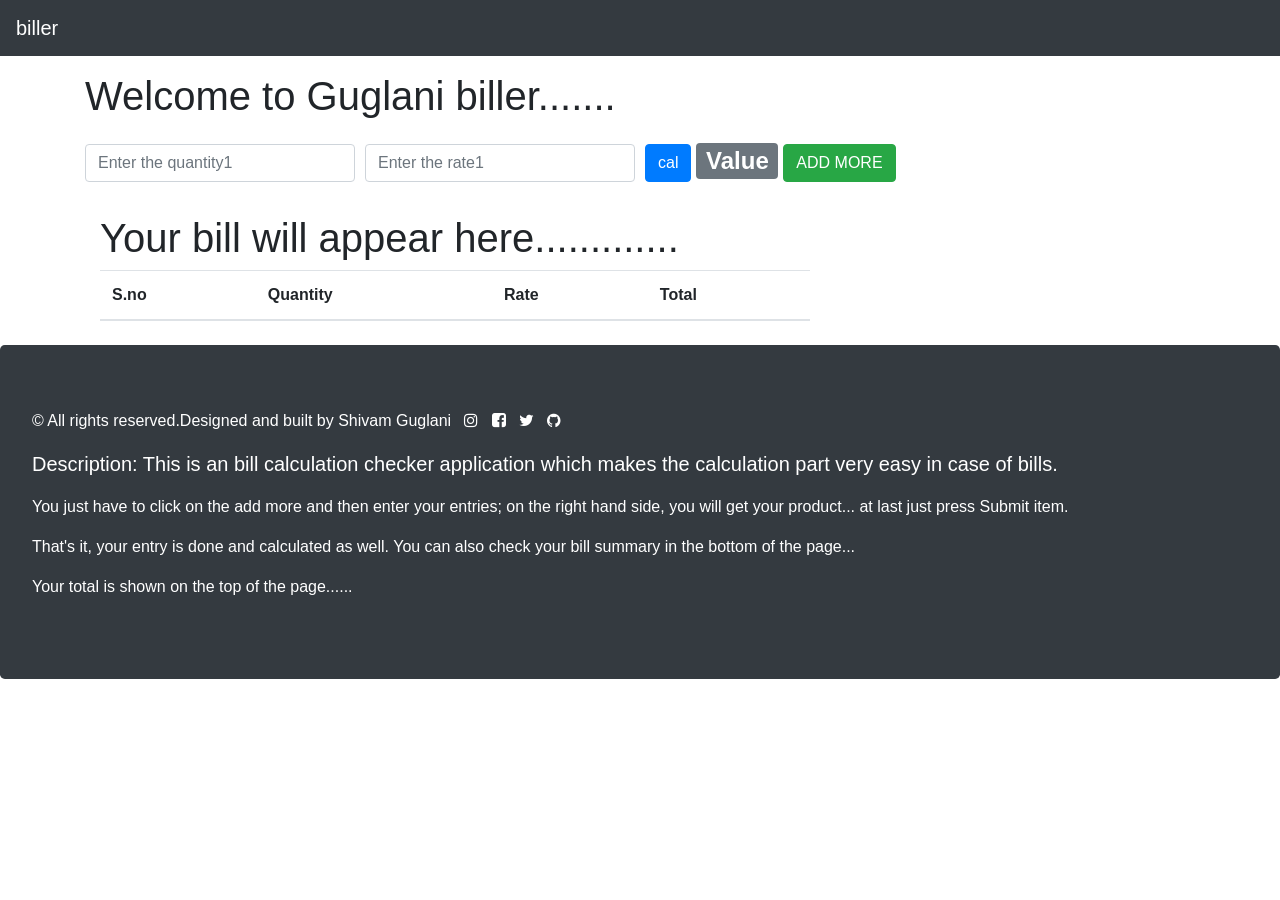
<file: bill checker/index.html>
<!DOCTYPE html>
<html lang="en">

<head>
    <!-- Required meta tags -->
    <meta charset="utf-8" />
    <meta name="viewport" content="width=device-width, initial-scale=1, shrink-to-fit=no" />

    <!-- Bootstrap CSS -->
    <link rel="stylesheet" href="https://stackpath.bootstrapcdn.com/bootstrap/4.4.1/css/bootstrap.min.css"
        integrity="sha384-Vkoo8x4CGsO3+Hhxv8T/Q5PaXtkKtu6ug5TOeNV6gBiFeWPGFN9MuhOf23Q9Ifjh" crossorigin="anonymous" />
    <link href="//maxcdn.bootstrapcdn.com/font-awesome/4.7.0/css/font-awesome.min.css" rel="stylesheet">

    <link rel="icon" href="image/biller_icon_1[1079].png" type="png">

    <style>
        /* .footer {
            position: fixed;
            left: 0;
            bottom: 0; */
        /* margin-bottom: 0; */
        /* width: 100%;
            background-color: #343a40;
            color: rgb(233, 227, 227);
            text-align: center;
        } */

        .jumbotron {

            /* background-color: #e9ecef;
     */
            background-color: #343a40;
            margin-bottom: 0;


        }
    </style>
    <title>Biller</title>
</head>

<body>
    <nav class="navbar navbar-expand-lg navbar-dark bg-dark">
        <a class="navbar-brand" href="#">biller</a>
        <!-- <div class="text-center">
            <span class="navbar-text">
                click on Add more to add values.......
            </span>
        </div> -->
        <button class="navbar-toggler" type="button" data-toggle="collapse" data-target="#navbarSupportedContent"
            aria-controls="navbarSupportedContent" aria-expanded="false" aria-label="Toggle navigation">
            <span class="navbar-toggler-icon"></span>
        </button>

    </nav>
    <div id="alert" class="text-center">

    </div>


    <div class="container" id="container">
        <h1 class="my-3 ">Welcome to Guglani biller.......</h1>
        <form>
            <div class="contain">
                <div class="form-row align-items-center " id="class1">
                    <div class="col-sm-3 my-2">
                        <!-- <label class="sr-only" for="inlineFormInputName">Name</label> -->
                        <input type="number" class="form-control" id="quantity1" placeholder="Enter the quantity1">
                    </div>
                    <div class="col-sm-3 my-1">
                        <!-- <label class="sr-only" for="inlineFormInputName">Name</label> -->
                        <input type="number" class="form-control" id="rate1" placeholder="Enter the rate1">
                    </div>
                    <div class="col-auto my-1">
                        <button id="btn1" class="btn btn-primary cal">cal</button>
                    </div>
                    <h2> <span id="1span" class="badge badge-secondary">Value</span></h2>
                    <div class="col-auto my-1 ">
                        <button id="plus" class="btn btn-success">ADD MORE</button>
                    </div>
                </div>
                <div id="params">
                </div>
            </div>
            <div id="submit" class="row">

            </div>

        </form>




    </div>
    <div class=" container my-4">
        <div class="col-md-8">
            <h1>Your bill will appear here.............</h1>
            <!-- <table class="table table-hover table-dark "> -->
            <table class="table table-striped">
                <thead>
                    <tr>
                        <th scope="col">S.no</th>
                        <th scope="col">Quantity</th>
                        <th scope="col">Rate</th>
                        <th scope="col">Total</th>
                    </tr>
                </thead>
                <tbody id="tbody">



                </tbody>
            </table>
        </div>
    </div>

    <!-- <footer class="footer bg-dark">
        <div class="container bg-dark">
            <span class="text-white">

                Designed and built with all the love in the world by the Shivam Guglani with the help of his previous
                experience. Currently v1.0.0
            </span>
        </div>
    </footer> -->
    <!-- jumbroton -->
    <div class="jumbotron text-white">
        <!-- <h1 class="display-4">Hello, world!</h1> -->
        <p> &#169; All rights reserved.Designed and built by Shivam Guglani &nbsp; <a class="text-white" target="blank"
                href="https://www.instagram.com/shivam__guglani">
                <i class="fa fa-instagram"> </i></a>
            &nbsp;
            <a class="text-white" target="blank" href="https://www.facebook.com/shivam.guglani.581">
                <i class="fa fa-facebook-square"> </i></a>
            &nbsp;
            <a class="text-white" target="blank" href="https://twitter.com/Guglanishivam1?s=09">
                <i class="fa fa-twitter"> </i></a>
            &nbsp;
            <a class="text-white" target="blank" href="https://github.com/shivamkcodes">
                <i class="fa fa-github"></i></a>
        </p>

        <p class="lead"> <b> Description:</b>
            This is an bill calculation checker application which makes the calculation part very easy in case of bills.
        </p>
        <p>
            You just have to click on the add more and then enter your entries; on the right hand side, you will get
            your product... at last just press Submit item.</p>
        <p> That's it,
            your entry is done and calculated as well. You can also check your bill summary in the bottom of the
            page...</p>
        <p> Your total is shown on the top of the page......</p>


    </div>

    <!-- <p>Designed and built with all the love in the world by the Shivam Guglani with the help of his previous
        experience. Currently v1.0.0...</p> -->
    <!-- <div class="footer">

    </div> -->
    <!-- <div class="card bg-dark text-white">
        <img src="..." class="card-img" alt="...">
        <div class="card-img-overlay">
            <h5 class="card-title">Card title</h5>
            <p class="card-text">This is a wider card with supporting text below as a natural lead-in to additional
                content. This content is a little bit longer.</p>
            <p class="card-text">Last updated 3 mins ago</p>
        </div>
    </div> -->
    <script src="index.js"></script>
    <!-- Optional JavaScript -->
    <!-- jQuery first, then Popper.js, then Bootstrap JS -->
    <script src="https://code.jquery.com/jquery-3.4.1.slim.min.js"
        integrity="sha384-J6qa4849blE2+poT4WnyKhv5vZF5SrPo0iEjwBvKU7imGFAV0wwj1yYfoRSJoZ+n" crossorigin="anonymous">
    </script>
    <script src="https://cdn.jsdelivr.net/npm/popper.js@1.16.0/dist/umd/popper.min.js"
        integrity="sha384-Q6E9RHvbIyZFJoft+2mJbHaEWldlvI9IOYy5n3zV9zzTtmI3UksdQRVvoxMfooAo" crossorigin="anonymous">
    </script>
    <script src="https://stackpath.bootstrapcdn.com/bootstrap/4.4.1/js/bootstrap.min.js"
        integrity="sha384-wfSDF2E50Y2D1uUdj0O3uMBJnjuUD4Ih7YwaYd1iqfktj0Uod8GCExl3Og8ifwB6" crossorigin="anonymous">
    </script>
</body>

</html>
</file>
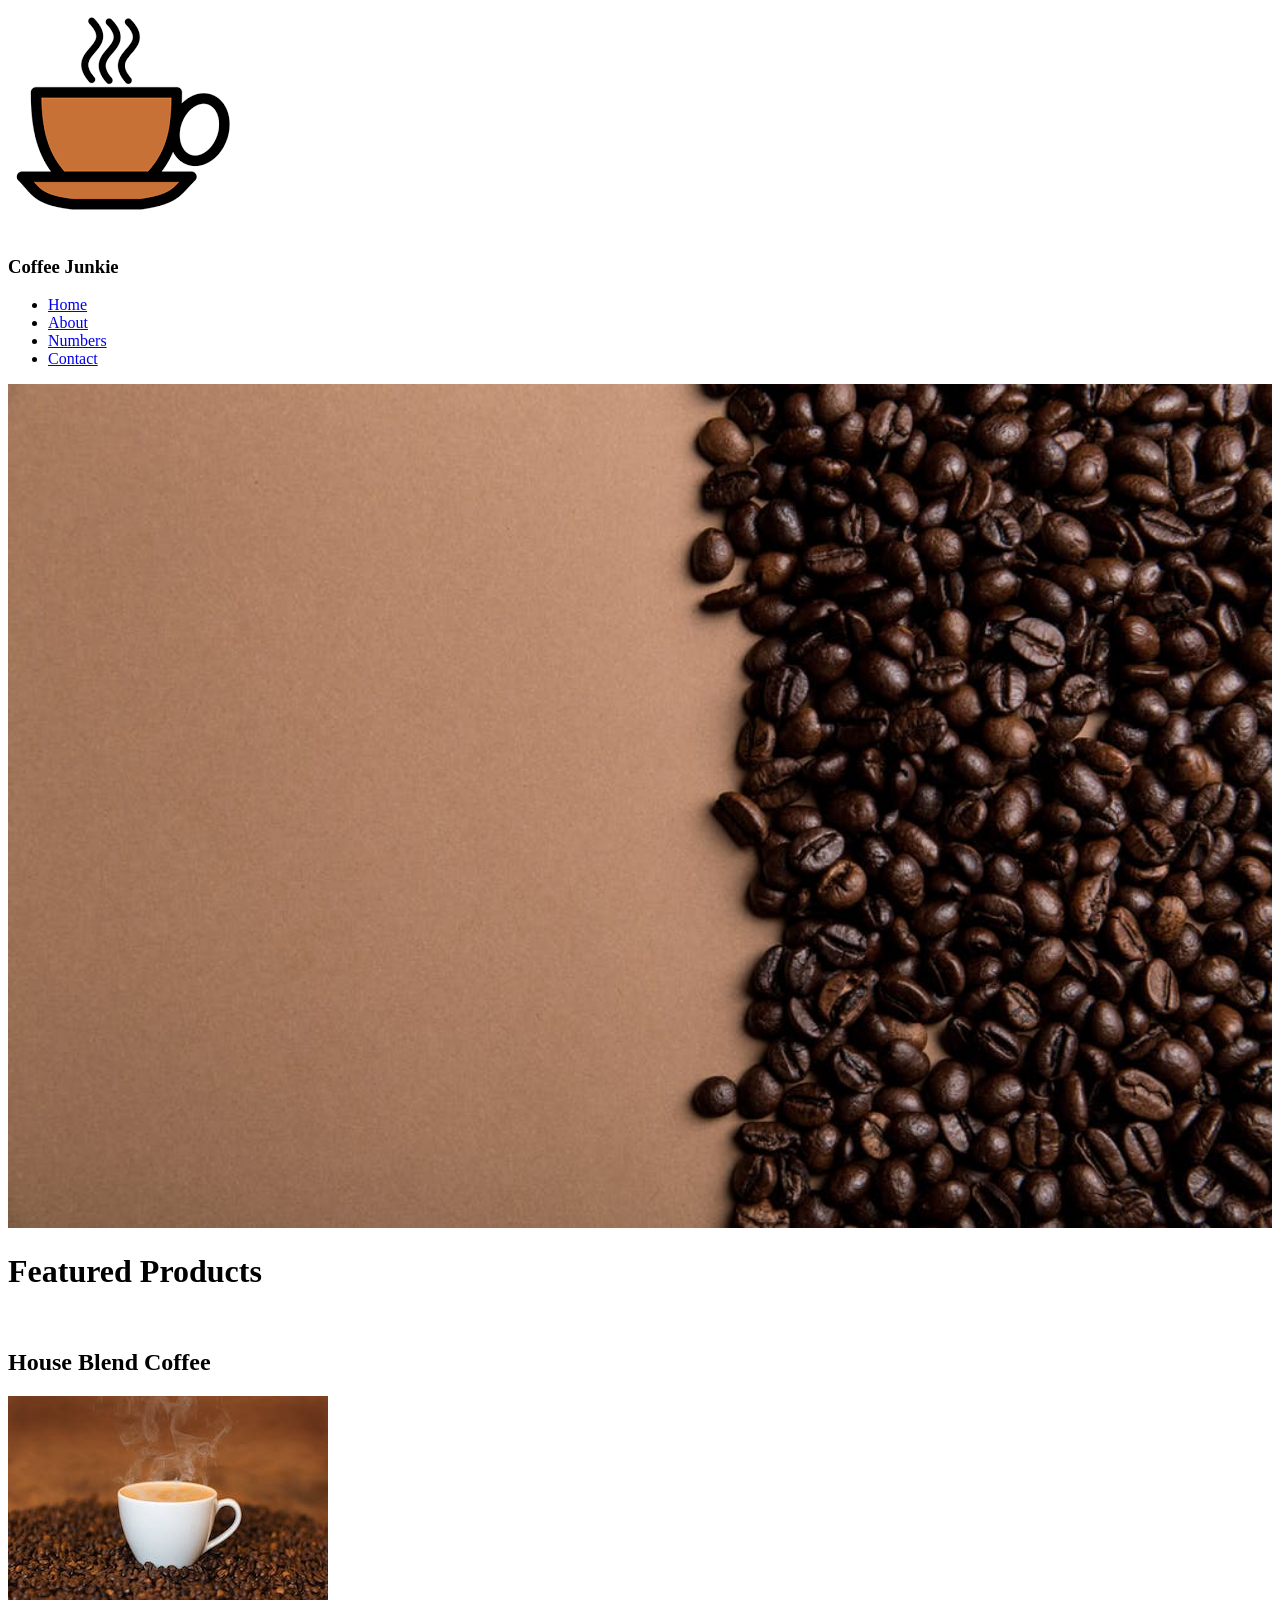
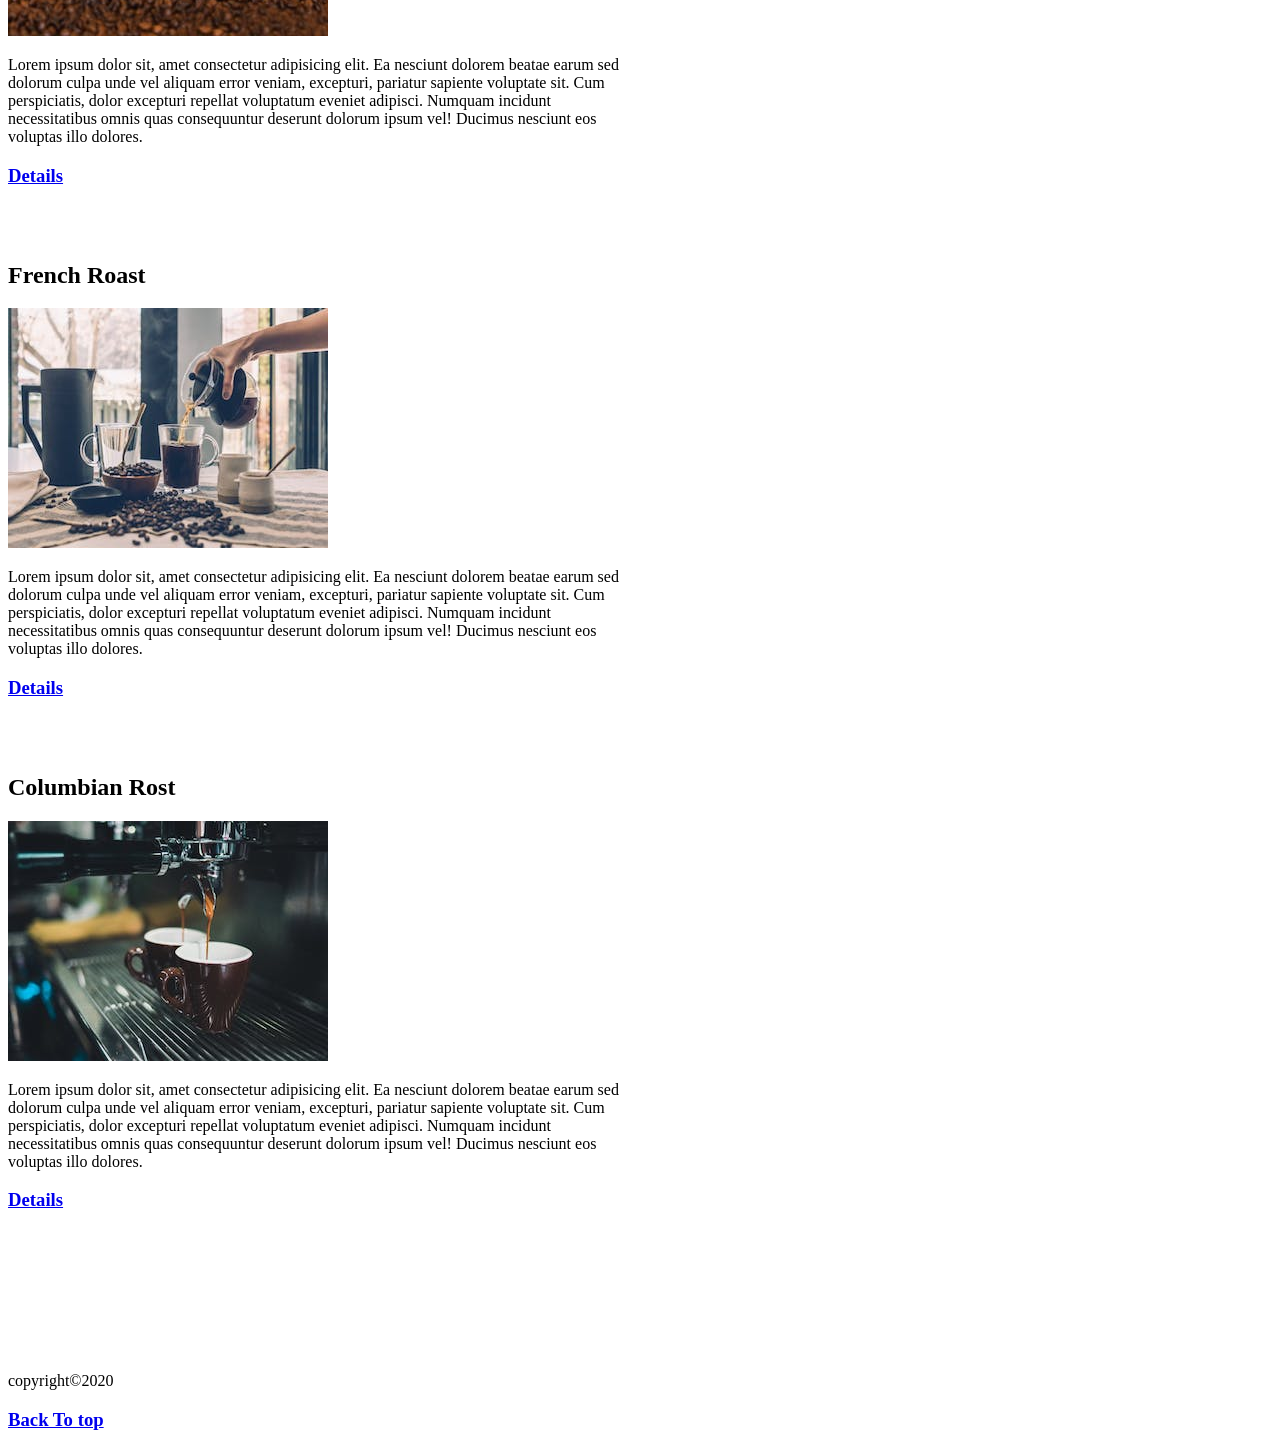
<file: Coffee/index.html>
<!DOCTYPE html>
<html lang="en">

<head>
    <meta charset="UTF-8">
    <meta name="viewport" content="width=device-width, initial-scale=1.0">
    <title>Coffee Junkie</title>
    <link rel="icon" href="./images/my_image.png" >
</head>

<body>
    <img src="./images/logo.png"  id="logo" alt="Coffee Logo">

    <h3>Coffee Junkie</h3>
    <ul>
        <li><a href="index.html">Home</a></li>
        <li><a href="about.html">About</a></li>
        <li><a href="numbers.html">Numbers</a></li>
        <li><a href="contact.html">Contact</a></li>

    </ul>

    <img src="./images/background.jpeg" width="100%" alt="coffee beans">
    <br>
    <h1>Featured Products</h1>
    <br>
    <!-- house blend -->
    <h2>House Blend Coffee</h2>
    <img src="./images/house-blend.jpeg" alt="house blend">

    <p style="width: 50%;">Lorem ipsum dolor sit, amet consectetur adipisicing elit. Ea nesciunt dolorem beatae earum sed dolorum culpa unde vel aliquam error veniam, excepturi, pariatur sapiente voluptate sit. Cum perspiciatis, dolor excepturi repellat voluptatum eveniet adipisci. Numquam incidunt necessitatibus omnis quas consequuntur deserunt dolorum ipsum vel! Ducimus nesciunt eos voluptas illo dolores.</p>

    <h3><a href="https://www.wikipedia.org" target="_blank">Details</a></h3>

    <br>
    <br>
    <!-- french roast -->
    <h2>French Roast</h2>
    <img src="./images/french-roast.jpeg" alt="french roast">
    
    <p style="width: 50%;">Lorem ipsum dolor sit, amet consectetur adipisicing elit. Ea nesciunt dolorem beatae earum sed
        dolorum culpa unde vel aliquam error veniam, excepturi, pariatur sapiente voluptate sit. Cum perspiciatis, dolor
        excepturi repellat voluptatum eveniet adipisci. Numquam incidunt necessitatibus omnis quas consequuntur deserunt
        dolorum ipsum vel! Ducimus nesciunt eos voluptas illo dolores.</p>
    
    <h3><a href="https://www.wikipedia.org" target="_blank">Details</a></h3>
        <br>
        <br> 

    <!-- Columbian Rost -->
    <h2>Columbian Rost</h2>
    <img src="./images/columbian-roast.jpeg" alt="Columbian Rost">
    
    <p style="width: 50%;">Lorem ipsum dolor sit, amet consectetur adipisicing elit. Ea nesciunt dolorem beatae earum sed
        dolorum culpa unde vel aliquam error veniam, excepturi, pariatur sapiente voluptate sit. Cum perspiciatis, dolor
        excepturi repellat voluptatum eveniet adipisci. Numquam incidunt necessitatibus omnis quas consequuntur deserunt
        dolorum ipsum vel! Ducimus nesciunt eos voluptas illo dolores.</p>
    
    <h3><a href="https://www.wikipedia.org" target="_blank">Details</a></h3>

        <br>
        <br>
        <br>
        <br>
        <br>
        <br>
        <br>
        <p>copyright&copy;2020</p>
        <h3><a href="#logo">Back To top</a></h3>


</body>

</html>
</file>
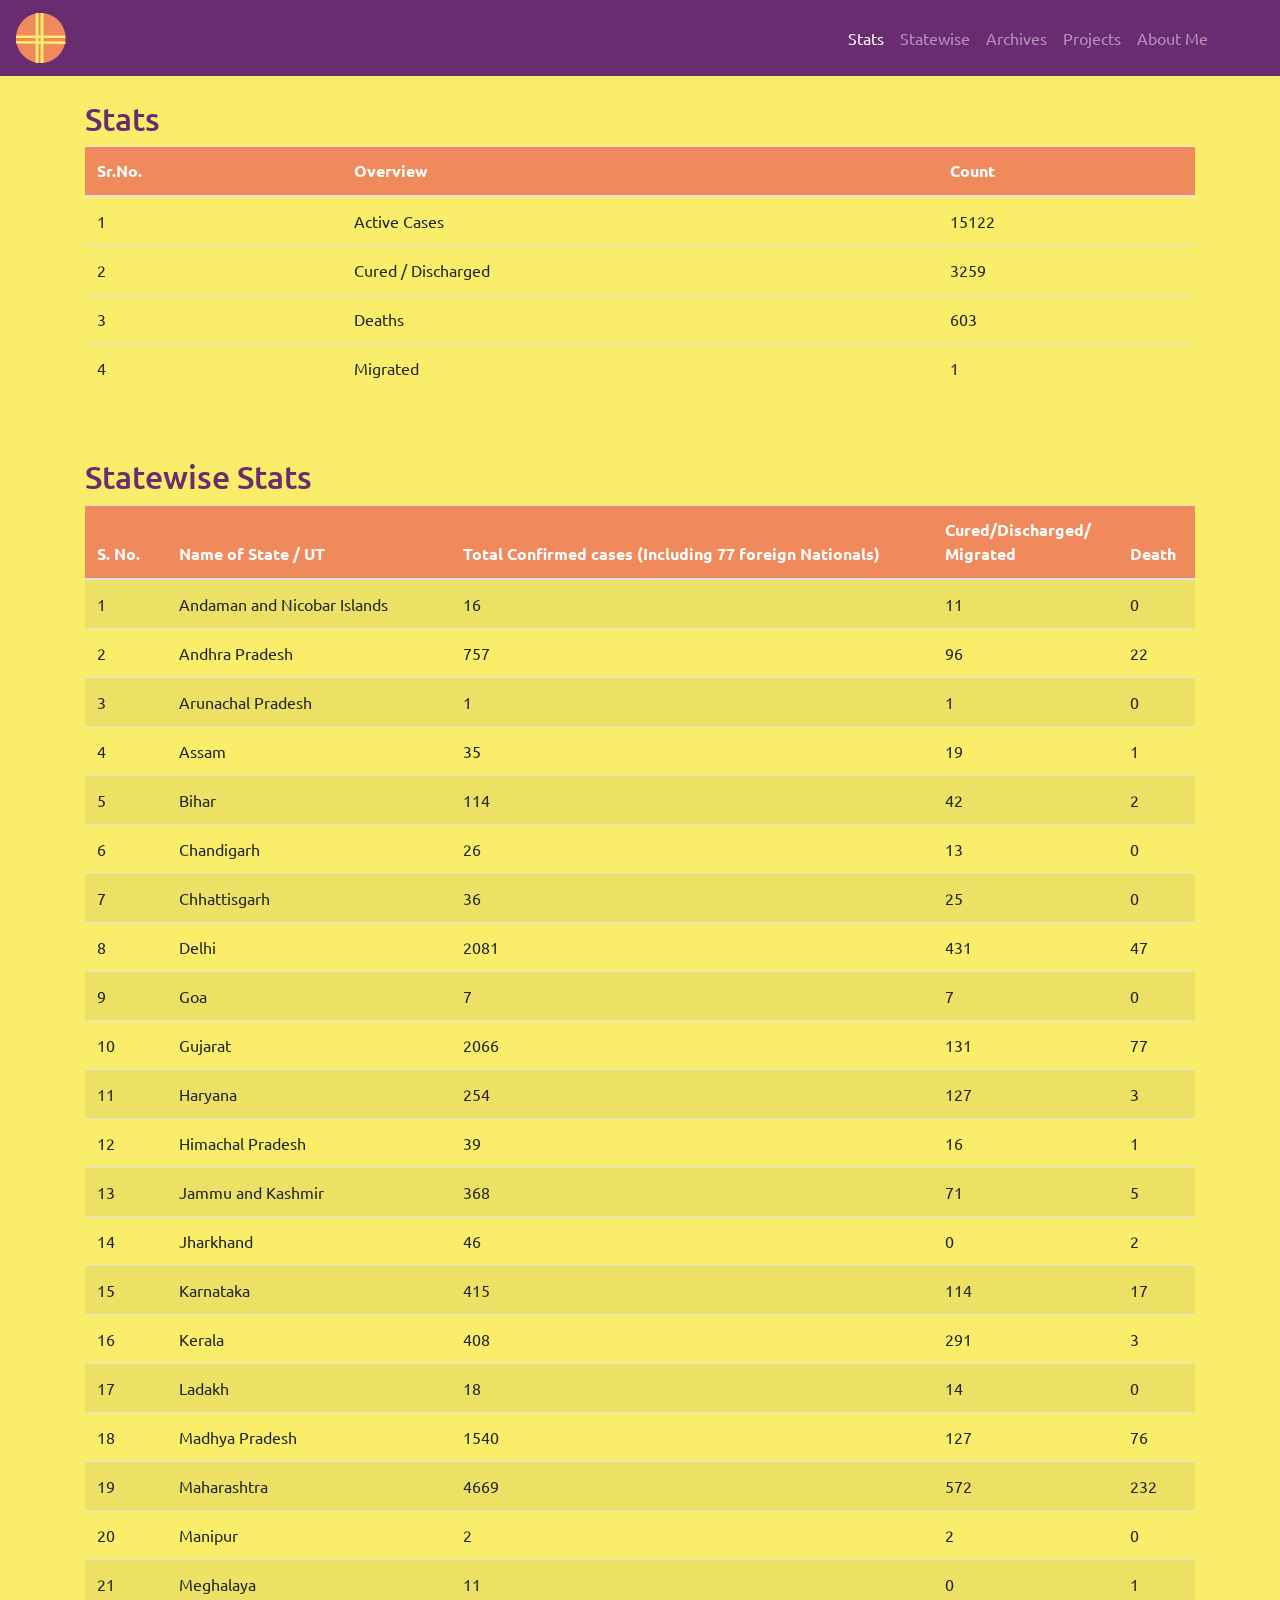
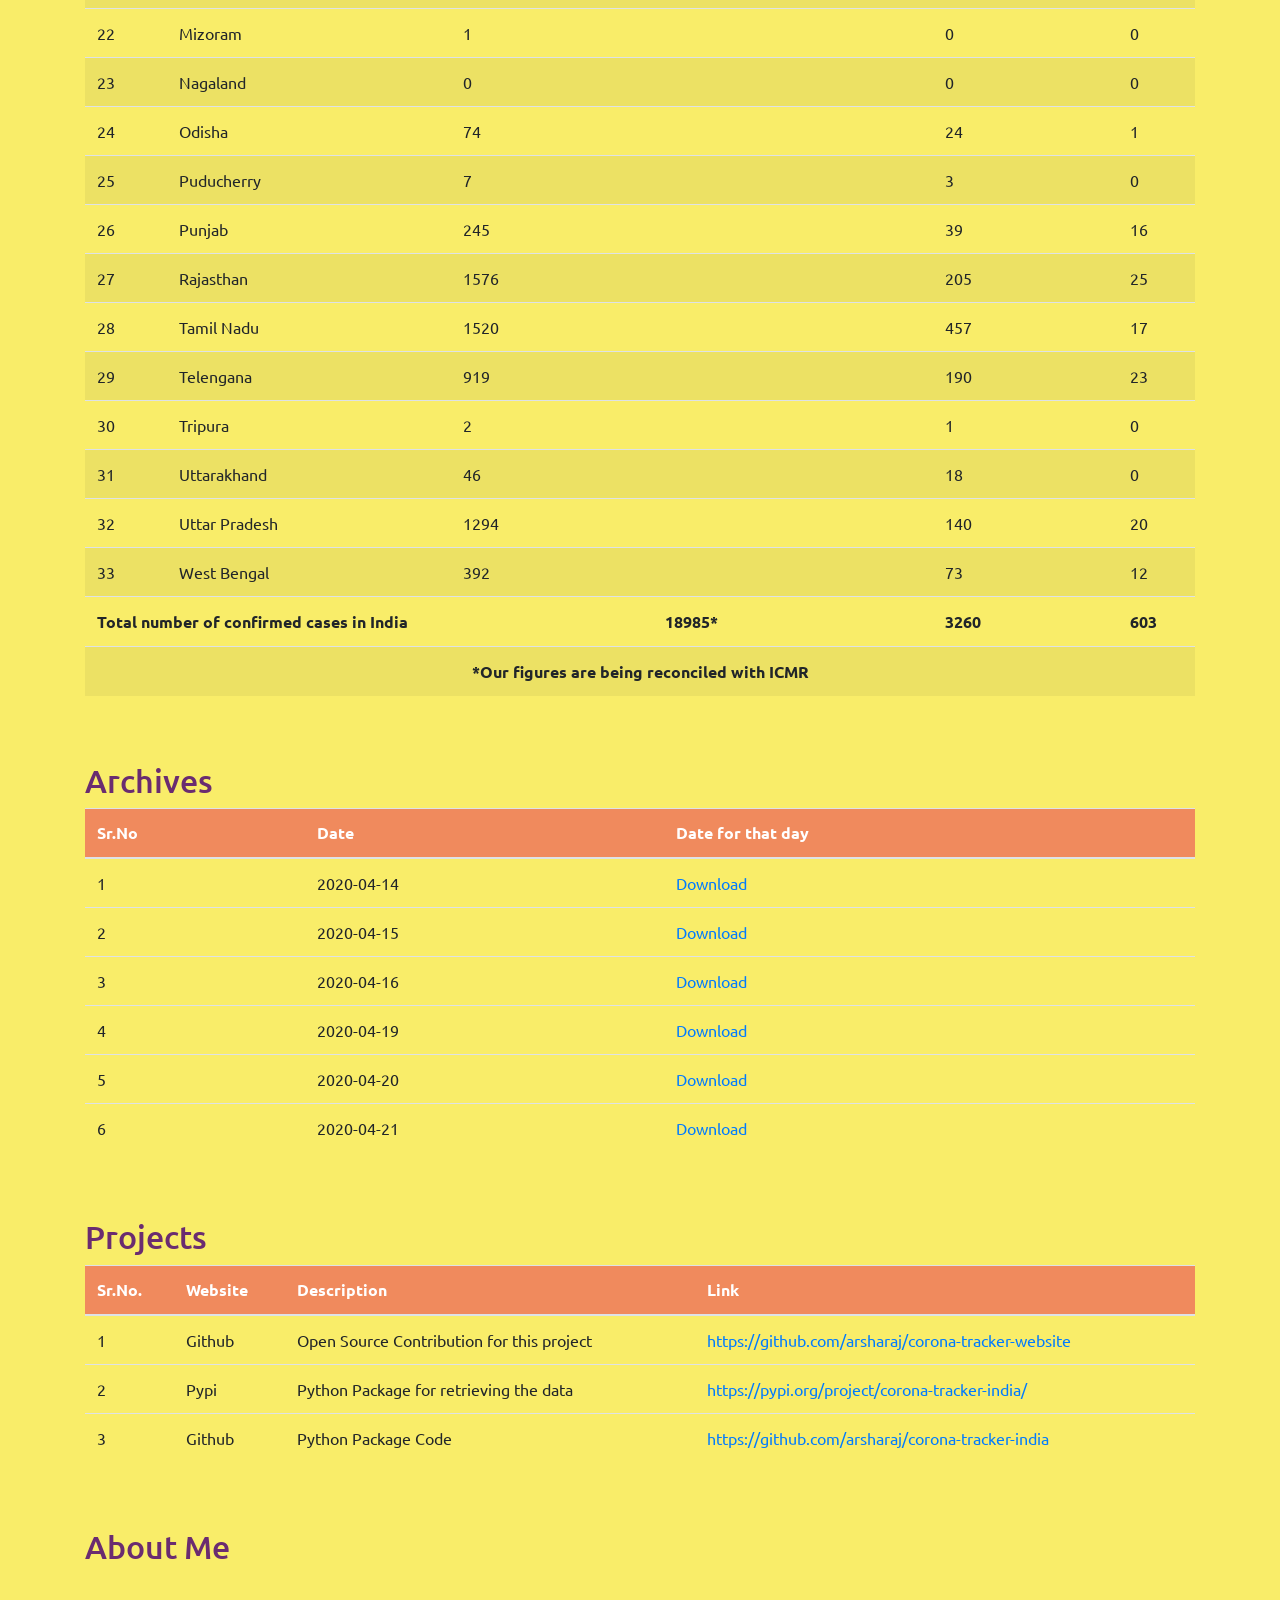
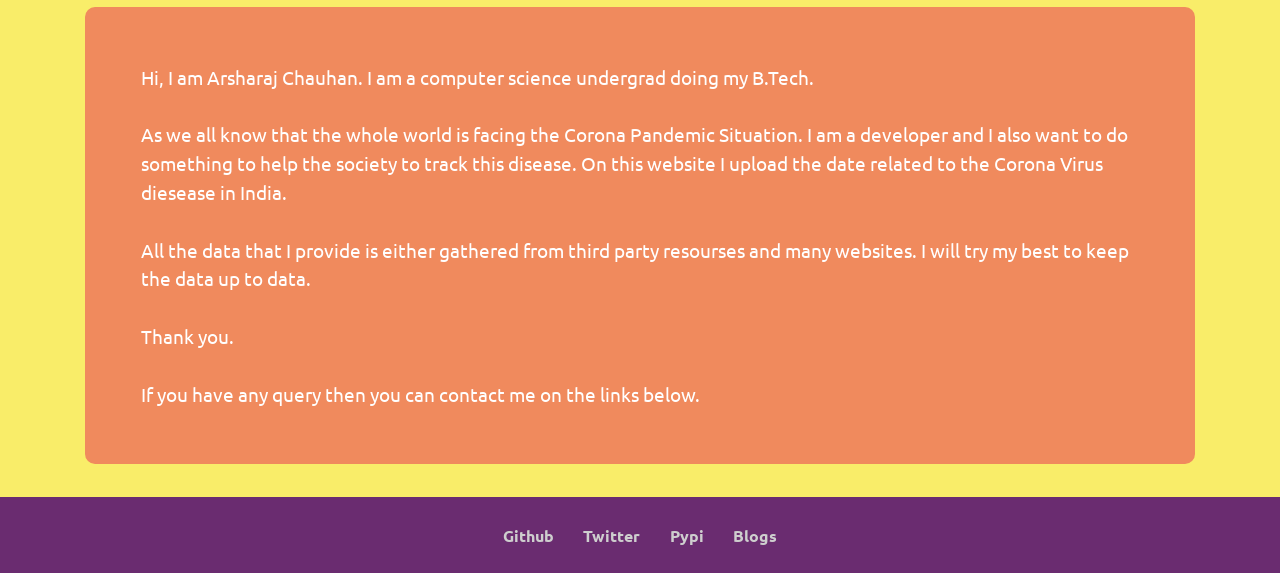
<file: Corona_Tracker_Website/index.html>
<!--
  Author - Arsharaj Chauhan

  Copyright 2020 Arsharaj Chauhan
-->
<!DOCTYPE html>
<html lang="en" dir="ltr">

<head>
  <meta charset="utf-8">
  <meta name="viewport" content="width=device-width, initial-scale=1, shrink-to-fit=no">
  <title>Corona Tracker India</title>
  <link rel="shortcut icon" href="favicon.ico">
  <link rel="stylesheet" href="https://stackpath.bootstrapcdn.com/bootstrap/4.4.1/css/bootstrap.min.css"
    integrity="sha384-Vkoo8x4CGsO3+Hhxv8T/Q5PaXtkKtu6ug5TOeNV6gBiFeWPGFN9MuhOf23Q9Ifjh" crossorigin="anonymous">
  <link href="https://fonts.googleapis.com/css2?family=Ubuntu&display=swap" rel="stylesheet">
  <link rel="stylesheet" href="css/styles.css">
</head>

<body>
  <!-- Nav Bar -->
  <nav class="navbar fixed-top navbar-expand-lg navbar-dark">
    <a class="navbar-brand" href="#">
      <img src="images/logo.png" alt="logo" width="50">
    </a>
    <button class="navbar-toggler" type="button" data-toggle="collapse" data-target="#navbarNav"
      aria-controls="navbarNav" aria-expanded="false" aria-label="Toggle navigation">
      <span class="navbar-toggler-icon"></span>
    </button>
    <div class="collapse navbar-collapse" id="navbarNav">
      <div class="ml-auto mr-5">
        <div class="navbar-nav">
          <a class="nav-item nav-link active" href="#stats">Stats</a>
          <a class="nav-item nav-link" href="#statewise-stats">Statewise</a>
          <a class="nav-item nav-link" href="#archives">Archives</a>
          <a class="nav-item nav-link" href="#projects">Projects</a>
          <a class="nav-item nav-link" href="#about">About Me</a>
        </div>
      </div>
  </nav>
  <div class="divider"></div>
  <!-- Stats -->
  <section id="stats">
    <div class="container">
      <h1 class="heading">Stats</h1>
      <div class="table-responsive">
        <table class="table">
          <thead class="table-head">
            <tr>
              <th scope="col">Sr.No.</th>
              <th scope="col">Overview</th>
              <th scope="col">Count</th>
            </tr>
          </thead>
          <tbody class="table-body">
            <tr>
              <td scope="row">1</td>
              <td>Active Cases</td>
              <td>15122</td>
            </tr>
            <tr>
              <td scope="row">2</td>
              <td>Cured / Discharged</td>
              <td>3259</td>
            <tr>
              <td scope="row">3</td>
              <td>Deaths</td>
              <td>603</td>
            </tr>
            <tr>
              <td scope="row">4</td>
              <td>Migrated</td>
              <td>1</td>
            </tr>
          </tbody>
        </table>
      </div>
    </div>
  </section>
  <!-- Statewise Stats -->
  <section id="statewise-stats">
    <div class="container">
      <h1 class="heading">Statewise Stats</h1>
      <div class="table-responsive">
        <table class="table table-striped">
          <thead>
            <tr>
              <th><strong>S. No.</strong></th>
              <th><strong>Name of State / UT</strong></th>
              <th><strong>Total Confirmed cases (Including 77 foreign Nationals) </strong></th>
              <th><strong>Cured/Discharged/<br />Migrated</strong></th>
              <th><strong>Death</strong></th>
            </tr>
          </thead>
          <tbody>
            <tr>
              <td>1</td>
              <td>Andaman and Nicobar Islands</td>
              <td>16</td>
              <td>11</td>
              <td>0</td>
            </tr>
            <tr>
              <td>2</td>
              <td>Andhra Pradesh</td>
              <td>757</td>
              <td>96</td>
              <td>22</td>
            </tr>
            <tr>
              <td>3</td>
              <td>Arunachal Pradesh</td>
              <td>1</td>
              <td>1</td>
              <td>0</td>
            </tr>
            <tr>
              <td>4</td>
              <td>Assam</td>
              <td>35</td>
              <td>19</td>
              <td>1</td>
            </tr>
            <tr>
              <td>5</td>
              <td>Bihar</td>
              <td>114</td>
              <td>42</td>
              <td>2</td>
            </tr>
            <tr>
              <td>6</td>
              <td>Chandigarh</td>
              <td>26</td>
              <td>13</td>
              <td>0</td>
            </tr>
            <tr>
              <td>7</td>
              <td>Chhattisgarh</td>
              <td>36</td>
              <td>25</td>
              <td>0</td>
            </tr>
            <tr>
              <td>8</td>
              <td>Delhi</td>
              <td>2081</td>
              <td>431</td>
              <td>47</td>
            </tr>
            <tr>
              <td>9</td>
              <td>Goa</td>
              <td>7</td>
              <td>7</td>
              <td>0</td>
            </tr>
            <tr>
              <td>10</td>
              <td>Gujarat</td>
              <td>2066</td>
              <td>131</td>
              <td>77</td>
            </tr>
            <tr>
              <td>11</td>
              <td>Haryana</td>
              <td>254</td>
              <td>127</td>
              <td>3</td>
            </tr>
            <tr>
              <td>12</td>
              <td>Himachal Pradesh</td>
              <td>39</td>
              <td>16</td>
              <td>1</td>
            </tr>
            <tr>
              <td>13</td>
              <td>Jammu and Kashmir</td>
              <td>368</td>
              <td>71</td>
              <td>5</td>
            </tr>
            <tr>
              <td>14</td>
              <td>Jharkhand</td>
              <td>46</td>
              <td>0</td>
              <td>2</td>
            </tr>
            <tr>
              <td>15</td>
              <td>Karnataka</td>
              <td>415</td>
              <td>114</td>
              <td>17</td>
            </tr>
            <tr>
              <td>16</td>
              <td>Kerala</td>
              <td>408</td>
              <td>291</td>
              <td>3</td>
            </tr>
            <tr>
              <td>17</td>
              <td>Ladakh</td>
              <td>18</td>
              <td>14</td>
              <td>0</td>
            </tr>
            <tr>
              <td>18</td>
              <td>Madhya Pradesh</td>
              <td>1540</td>
              <td>127</td>
              <td>76</td>
            </tr>
            <tr>
              <td>19</td>
              <td>Maharashtra</td>
              <td>4669</td>
              <td>572</td>
              <td>232</td>
            </tr>
            <tr>
              <td>20</td>
              <td>Manipur</td>
              <td>2</td>
              <td>2</td>
              <td>0</td>
            </tr>
            <tr>
              <td>21</td>
              <td>Meghalaya</td>
              <td>11</td>
              <td>0</td>
              <td>1</td>
            </tr>
            <tr>
              <td>22</td>
              <td>Mizoram</td>
              <td>1</td>
              <td>0</td>
              <td>0</td>
            </tr>
            <tr>
              <td>23</td>
              <td>Nagaland</td>
              <td>0</td>
              <td>0</td>
              <td>0</td>
            </tr>
            <tr>
              <td>24</td>
              <td>Odisha</td>
              <td>74</td>
              <td>24</td>
              <td>1</td>
            </tr>
            <tr>
              <td>25</td>
              <td>Puducherry</td>
              <td>7</td>
              <td>3</td>
              <td>0</td>
            </tr>
            <tr>
              <td>26</td>
              <td>Punjab</td>
              <td>245</td>
              <td>39</td>
              <td>16</td>
            </tr>
            <tr>
              <td>27</td>
              <td>Rajasthan</td>
              <td>1576</td>
              <td>205</td>
              <td>25</td>
            </tr>
            <tr>
              <td>28</td>
              <td>Tamil Nadu</td>
              <td>1520</td>
              <td>457</td>
              <td>17</td>
            </tr>
            <tr>
              <td>29</td>
              <td>Telengana</td>
              <td>919</td>
              <td>190</td>
              <td>23</td>
            </tr>
            <tr>
              <td>30</td>
              <td>Tripura</td>
              <td>2</td>
              <td>1</td>
              <td>0</td>
            </tr>
            <tr>
              <td>31</td>
              <td>Uttarakhand</td>
              <td>46</td>
              <td>18</td>
              <td>0</td>
            </tr>
            <tr>
              <td>32</td>
              <td>Uttar Pradesh</td>
              <td>1294</td>
              <td>140</td>
              <td>20</td>
            </tr>
            <tr>
              <td>33</td>
              <td>West Bengal</td>
              <td>392</td>
              <td>73</td>
              <td>12</td>
            </tr>
            <tr>
              <td colspan="2"><strong><span>Total number of confirmed cases in India</span></strong></td>
              <td align="center" style="text-align:center;"><strong>18985*</strong></td>
              <td>
                <strong>3260</strong>
              </td>
              <td>
                <strong>603</strong>
              </td>
            </tr>
            <tr>
              <td align="center" colspan="5" style="text-align:center;"><strong>*Our figures are being reconciled with
                  ICMR</strong></td>
            </tr>
          </tbody>
        </table>
      </div>
    </div>
  </section>
  <!-- Archives -->
  <section id="archives">
    <div class="container">
      <h1 class="heading">Archives</h1>
      <div class="table-responsive">
        <table class="table">
          <thead class="table-head">
            <th scope="col">Sr.No</th>
            <th scope="col">Date</th>
            <th scope="col">Date for that day</th>
          </thead>
          <tbody>
            <tr>
              <td>1</td>
              <td>2020-04-14</td>
              <td>
                <a href="data/corona-data/2020-04-14-data.txt" target="_blank">
                  Download
                </a>
              </td>
            </tr>
            <tr>
              <td>2</td>
              <td>2020-04-15</td>
              <td>
                <a href="data/corona-data/2020-04-15-data.txt" target="_blank">
                  Download
                </a>
              </td>
            </tr>
            <tr>
              <td>3</td>
              <td>2020-04-16</td>
              <td>
                <a href="data/corona-data/2020-04-16-data.txt" target="_blank">
                  Download
                </a>
              </td>
            </tr>
            <tr>
              <td>4</td>
              <td>2020-04-19</td>
              <td>
                <a href="data/corona-data/2020-04-19-data.txt" target="_blank">
                  Download
                </a>
              </td>
            </tr>
            <tr>
              <td>5</td>
              <td>2020-04-20</td>
              <td>
                <a href="data/corona-data/2020-04-20-data.txt" target="_blank">
                  Download
                </a>
              </td>
            </tr>
            <tr>
              <td>6</td>
              <td>2020-04-21</td>
              <td>
                <a href="data/corona-data/2020-04-21-data.txt" target="_blank">
                  Download
                </a>
              </td>
            </tr>
          </tbody>
        </table>
      </div>
    </div>
  </section>
  <!-- Projects -->
  <section id="projects">
    <div class="container">
      <h1 class="heading">Projects</h1>
      <div class="table-responsive">
        <table class="table">
          <thead class="table-head">
            <th>Sr.No.</th>
            <th>Website</th>
            <th>Description</th>
            <th>Link</th>
          </thead>
          <tbody class="table-body">
            <tr>
              <td scope="row">1</td>
              <td>Github</td>
              <td>Open Source Contribution for this project</td>
              <td>
                <a href="https://github.com/arsharaj/corona-tracker-website" target="_blank">
                  https://github.com/arsharaj/corona-tracker-website
                </a>
              </td>
            </tr>
            <tr>
              <td scope="row">2</td>
              <td>Pypi</td>
              <td>Python Package for retrieving the data</td>
              <td>
                <a href="https://pypi.org/project/corona-tracker-india/">
                  https://pypi.org/project/corona-tracker-india/
                </a>
              </td>
            </tr>
            <tr>
              <td scope="row">3</td>
              <td>Github</td>
              <td>Python Package Code</td>
              <td>
                <a href="https://github.com/arsharaj/corona-tracker-india">
                  https://github.com/arsharaj/corona-tracker-india
                </a>
              </td>
            </tr>
          </tbody>
        </table>
      </div>
    </div>
  </section>
  <!-- About Me -->
  <section id="about">
    <div class="container">
      <h1 class="heading">About Me</h1>
      <div class="row">
        <div class="col">
          <p class="about-me">
            Hi, I am Arsharaj Chauhan. I am a computer science undergrad doing my B.Tech.
            <br>
            <br>
            As we all know that the whole world is facing the Corona Pandemic Situation. I am a developer and I also
            want to do something to help the society to track this disease. On this website I upload the date related to
            the Corona Virus
            diesease in India.
            <br>
            <br>
            All the data that I provide is either gathered from third party resourses and many websites. I will try my
            best to keep the data up to data.
            <br>
            <br>
            Thank you.
            <br>
            <br>
            If you have any query then you can contact me on the links below.
          </p>
        </div>
      </div>
    </div>
  </section>
  <!-- Social Links -->
  <footer class="text-center">
    <a href="https://github.com/arsharaj">Github</a>
    <a href="https://twitter.com/arsharajchauhan">Twitter</a>
    <a href="https://pypi.org/user/arsharaj/">Pypi</a>
    <a href="https://technoverser.wordpress.com">Blogs</a>
  </footer>
  <!-- Scripts -->
  <script src="https://code.jquery.com/jquery-3.4.1.slim.min.js"
    integrity="sha384-J6qa4849blE2+poT4WnyKhv5vZF5SrPo0iEjwBvKU7imGFAV0wwj1yYfoRSJoZ+n"
    crossorigin="anonymous"></script>
  <script src="https://cdn.jsdelivr.net/npm/popper.js@1.16.0/dist/umd/popper.min.js"
    integrity="sha384-Q6E9RHvbIyZFJoft+2mJbHaEWldlvI9IOYy5n3zV9zzTtmI3UksdQRVvoxMfooAo"
    crossorigin="anonymous"></script>
  <script src="https://stackpath.bootstrapcdn.com/bootstrap/4.4.1/js/bootstrap.min.js"
    integrity="sha384-wfSDF2E50Y2D1uUdj0O3uMBJnjuUD4Ih7YwaYd1iqfktj0Uod8GCExl3Og8ifwB6"
    crossorigin="anonymous"></script>
</body>

</html>
</file>
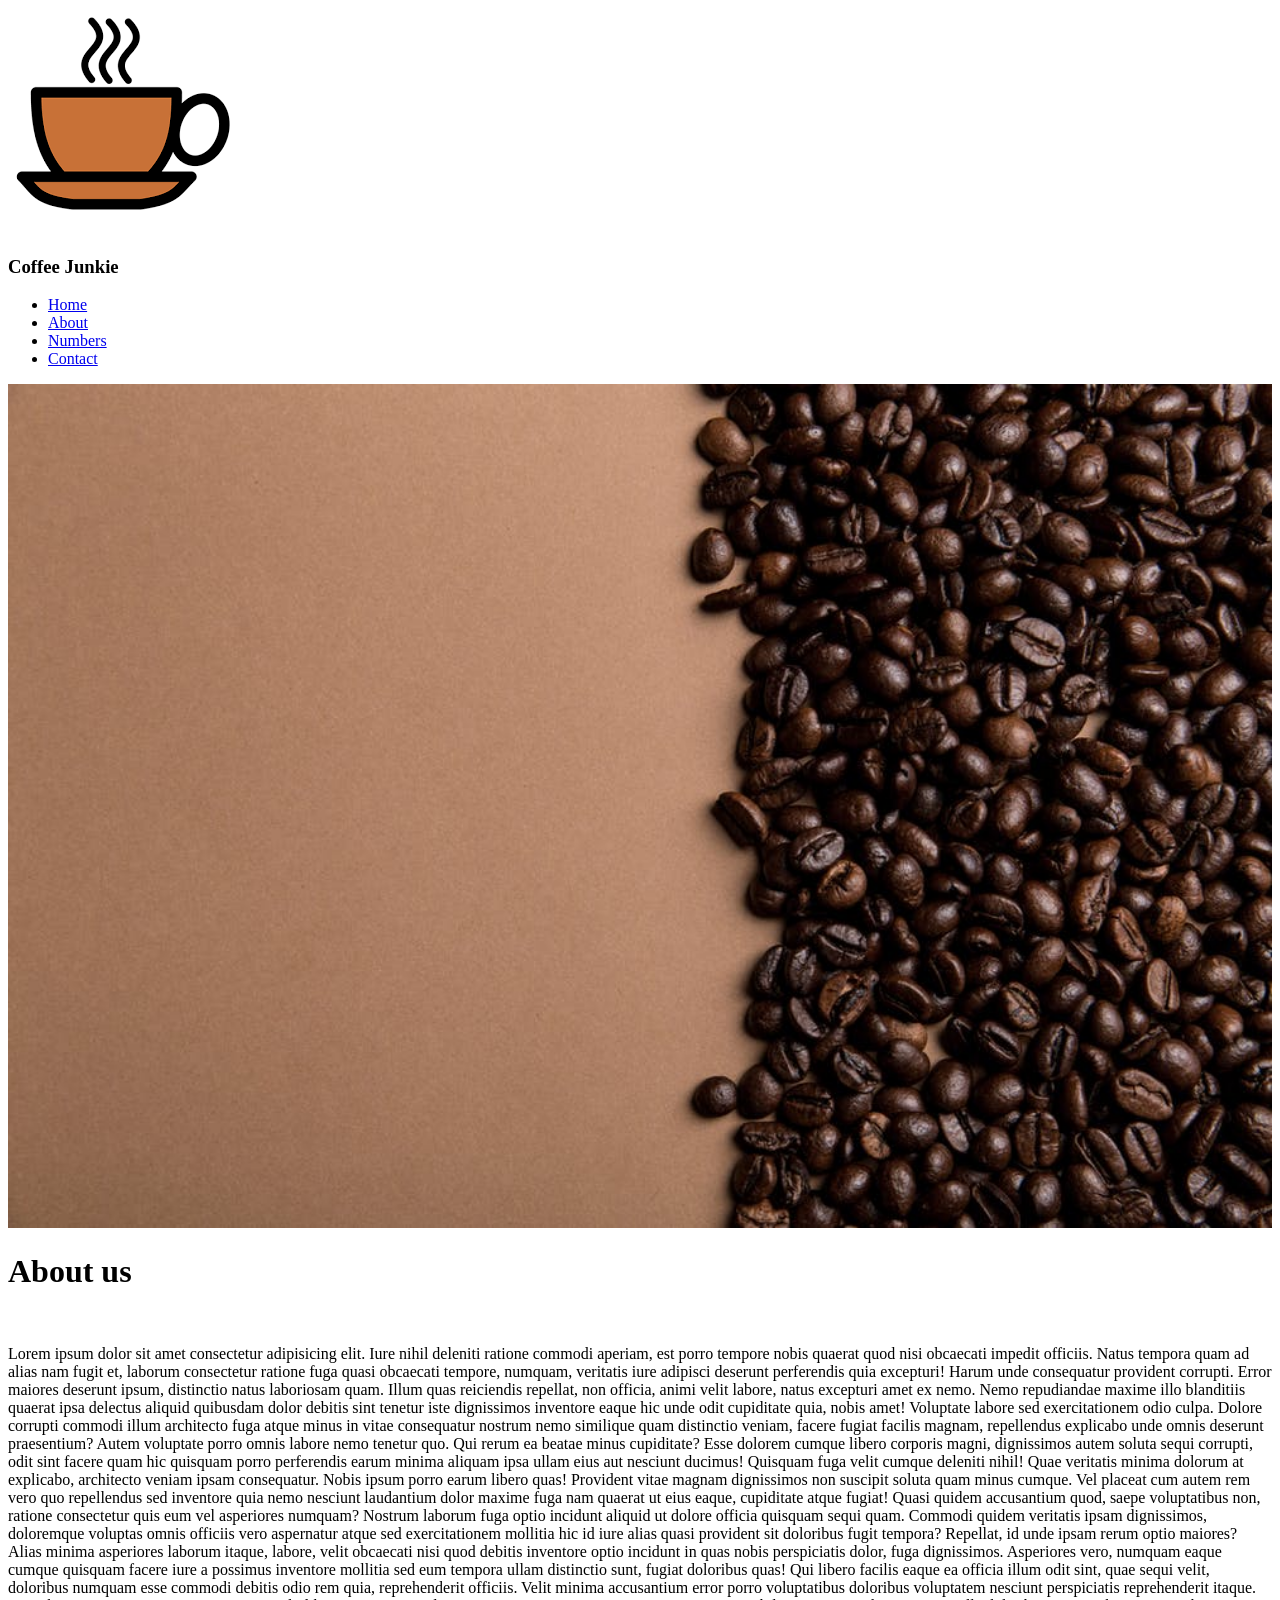
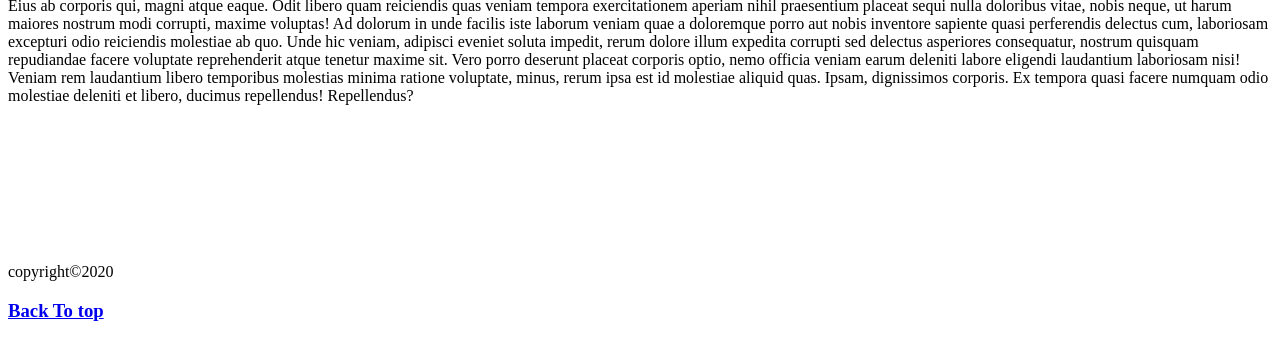
<file: Coffee/about.html>
<!DOCTYPE html>
<html lang="en">

<head>
    <meta charset="UTF-8">
    <meta name="viewport" content="width=device-width, initial-scale=1.0">
    <title>About</title>
</head>

<body>
    <img src="./images/logo.png" id="logo" alt="Coffee Logo">

    <h3>Coffee Junkie </h3>
    <ul>
        <li><a href="index.html">Home</a></li>
        <li><a href="about.html">About</a></li>
        <li><a href="numbers.html">Numbers</a></li>
        <li><a href="contact.html">Contact</a></li>

    </ul>

    <img src="./images/background.jpeg" width="100%" alt="coffee beans">
    <br>
    <h1>About us</h1>
    <br>
    <p>Lorem ipsum dolor sit amet consectetur adipisicing elit. Iure nihil deleniti ratione commodi aperiam, est porro
        tempore nobis quaerat quod nisi obcaecati impedit officiis. Natus tempora quam ad alias nam fugit et, laborum
        consectetur ratione fuga quasi obcaecati tempore, numquam, veritatis iure adipisci deserunt perferendis quia
        excepturi! Harum unde consequatur provident corrupti. Error maiores deserunt ipsum, distinctio natus laboriosam
        quam. Illum quas reiciendis repellat, non officia, animi velit labore, natus excepturi amet ex nemo. Nemo
        repudiandae maxime illo blanditiis quaerat ipsa delectus aliquid quibusdam dolor debitis sint tenetur iste
        dignissimos inventore eaque hic unde odit cupiditate quia, nobis amet! Voluptate labore sed exercitationem odio
        culpa. Dolore corrupti commodi illum architecto fuga atque minus in vitae consequatur nostrum nemo similique
        quam distinctio veniam, facere fugiat facilis magnam, repellendus explicabo unde omnis deserunt praesentium?
        Autem voluptate porro omnis labore nemo tenetur quo. Qui rerum ea beatae minus cupiditate? Esse dolorem cumque
        libero corporis magni, dignissimos autem soluta sequi corrupti, odit sint facere quam hic quisquam porro
        perferendis earum minima aliquam ipsa ullam eius aut nesciunt ducimus! Quisquam fuga velit cumque deleniti
        nihil! Quae veritatis minima dolorum at explicabo, architecto veniam ipsam consequatur. Nobis ipsum porro earum
        libero quas! Provident vitae magnam dignissimos non suscipit soluta quam minus cumque. Vel placeat cum autem rem
        vero quo repellendus sed inventore quia nemo nesciunt laudantium dolor maxime fuga nam quaerat ut eius eaque,
        cupiditate atque fugiat! Quasi quidem accusantium quod, saepe voluptatibus non, ratione consectetur quis eum vel
        asperiores numquam? Nostrum laborum fuga optio incidunt aliquid ut dolore officia quisquam sequi quam. Commodi
        quidem veritatis ipsam dignissimos, doloremque voluptas omnis officiis vero aspernatur atque sed exercitationem
        mollitia hic id iure alias quasi provident sit doloribus fugit tempora? Repellat, id unde ipsam rerum optio
        maiores? Alias minima asperiores laborum itaque, labore, velit obcaecati nisi quod debitis inventore optio
        incidunt in quas nobis perspiciatis dolor, fuga dignissimos. Asperiores vero, numquam eaque cumque quisquam
        facere iure a possimus inventore mollitia sed eum tempora ullam distinctio sunt, fugiat doloribus quas! Qui
        libero facilis eaque ea officia illum odit sint, quae sequi velit, doloribus numquam esse commodi debitis odio
        rem quia, reprehenderit officiis. Velit minima accusantium error porro voluptatibus doloribus voluptatem
        nesciunt perspiciatis reprehenderit itaque. Eius ab corporis qui, magni atque eaque. Odit libero quam reiciendis
        quas veniam tempora exercitationem aperiam nihil praesentium placeat sequi nulla doloribus vitae, nobis neque,
        ut harum maiores nostrum modi corrupti, maxime voluptas! Ad dolorum in unde facilis iste laborum veniam quae a
        doloremque porro aut nobis inventore sapiente quasi perferendis delectus cum, laboriosam excepturi odio
        reiciendis molestiae ab quo. Unde hic veniam, adipisci eveniet soluta impedit, rerum dolore illum expedita
        corrupti sed delectus asperiores consequatur, nostrum quisquam repudiandae facere voluptate reprehenderit atque
        tenetur maxime sit. Vero porro deserunt placeat corporis optio, nemo officia veniam earum deleniti labore
        eligendi laudantium laboriosam nisi! Veniam rem laudantium libero temporibus molestias minima ratione voluptate,
        minus, rerum ipsa est id molestiae aliquid quas. Ipsam, dignissimos corporis. Ex tempora quasi facere numquam
        odio molestiae deleniti et libero, ducimus repellendus! Repellendus?</p>
    <br>
    <br>
    <br>
    <br>
    <br>
    <br>
    <br>
    <p>copyright&copy;2020</p>
    <h3><a href="#logo">Back To top</a></h3>


</body>

</html>
</file>
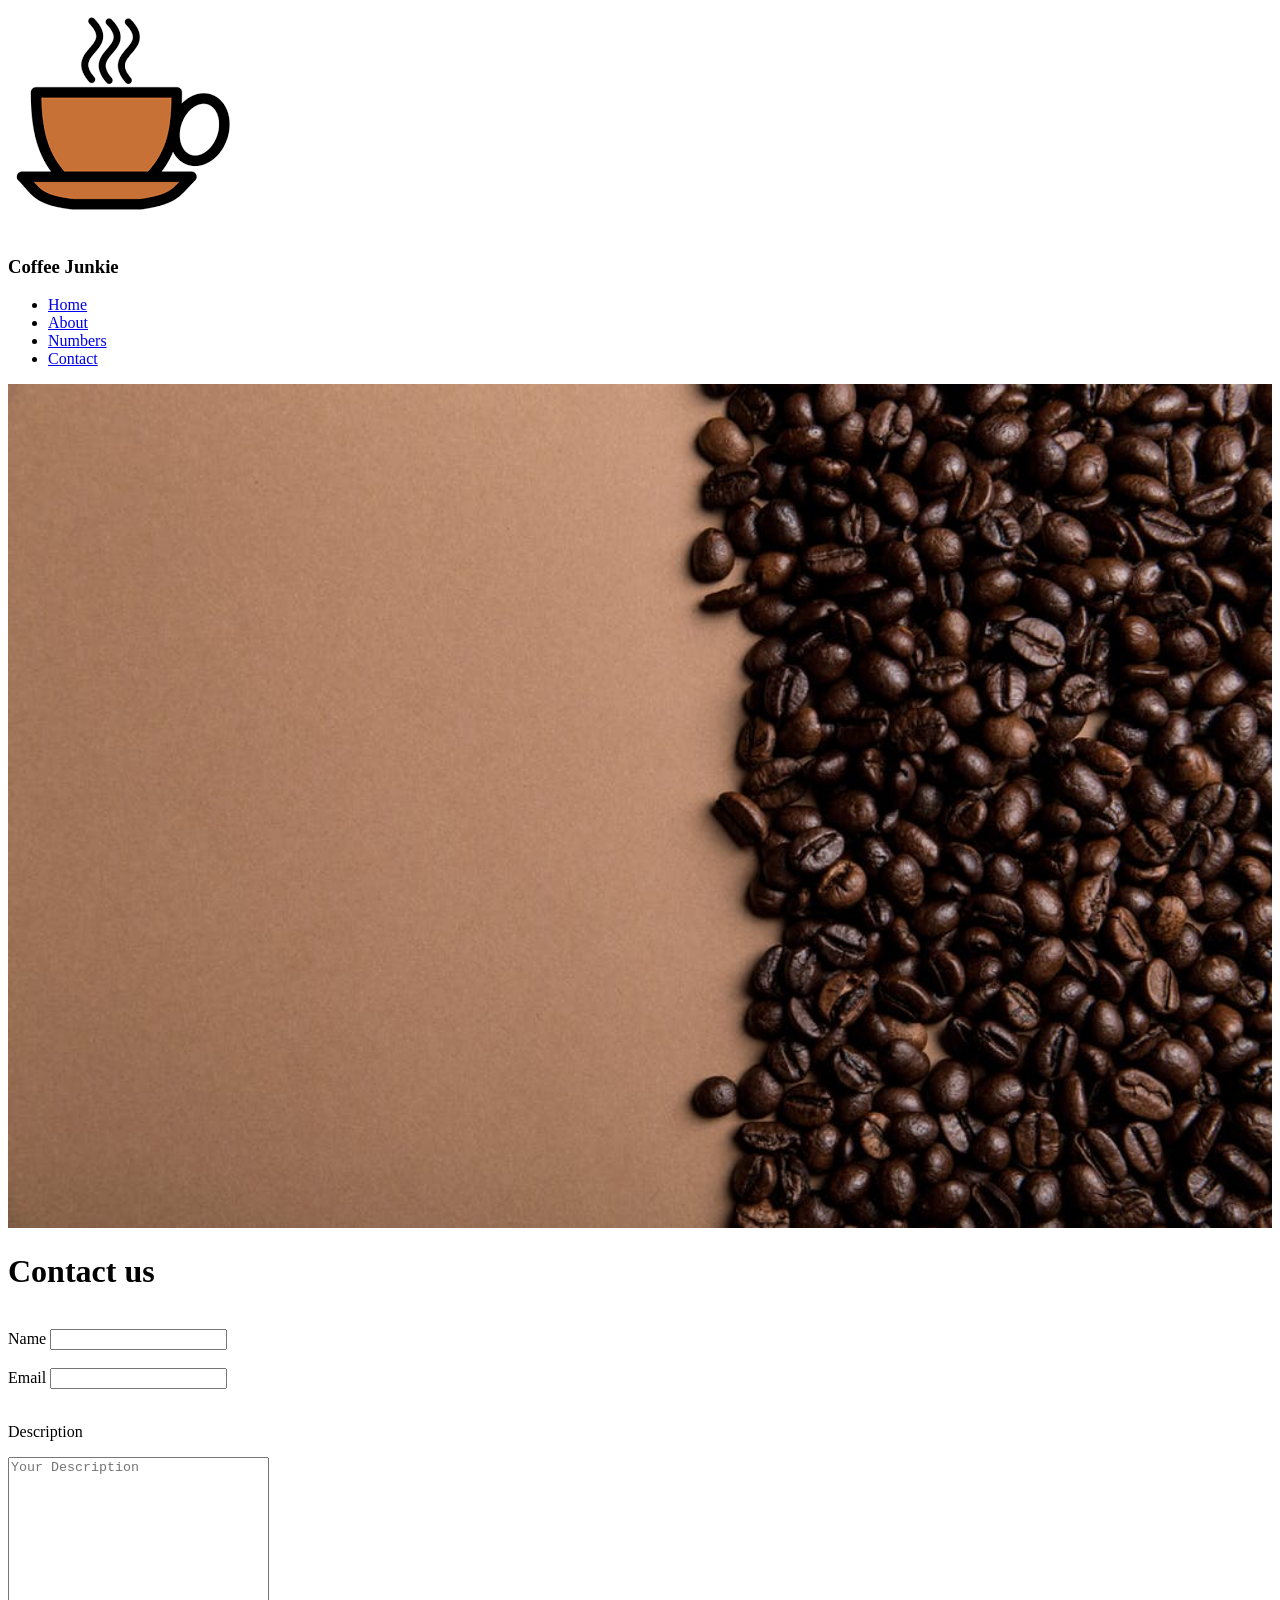
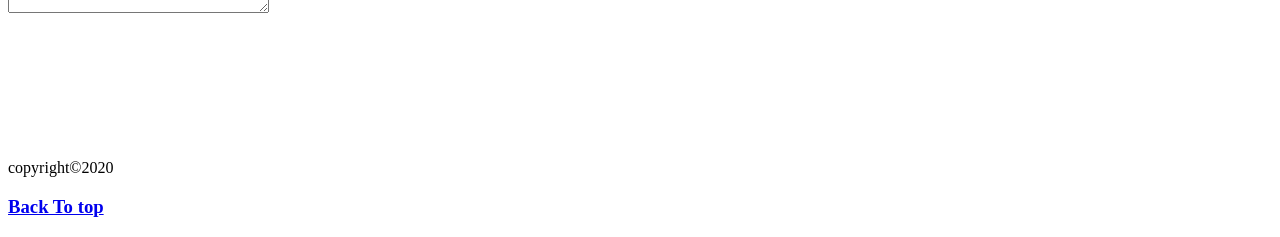
<file: Coffee/contact.html>
<!DOCTYPE html>
<html lang="en">

<head>
    <meta charset="UTF-8">
    <meta name="viewport" content="width=device-width, initial-scale=1.0">
    <title>Contact </title>
</head>

<body>
    <img src="./images/logo.png" id="logo" alt="Coffee Logo">

    <h3>Coffee Junkie </h3>
    <ul>
        <li><a href="index.html">Home</a></li>
        <li><a href="about.html">About</a></li>
        <li><a href="numbers.html">Numbers</a></li>
        <li><a href="contact.html">Contact</a></li>

    </ul>

    <img src="./images/background.jpeg" width="100%" alt="coffee beans">
    <br>
    <h1>Contact us</h1>
    <br>
    <form action="">
        <!-- name -->
        <label for="name">Name</label>
        <input type="text" name="name" id="name">

        <br>
        <br>
        <!-- email -->
        <label for="email">Email</label>
        <input type="text" name="email" id="email">

        <br>
        <br>
        <!-- description -->
        <p>Description</p>
        <textarea name="description" id="" cols="30" rows="10" placeholder="Your Description"></textarea>
    </form>
    <br>
    <br>
    <br>
    <br>
    <br>
    <br>
    <br>
    <p>copyright&copy;2020</p>
    <h3><a href="#logo">Back To top</a></h3>


</body>

</html>
</file>
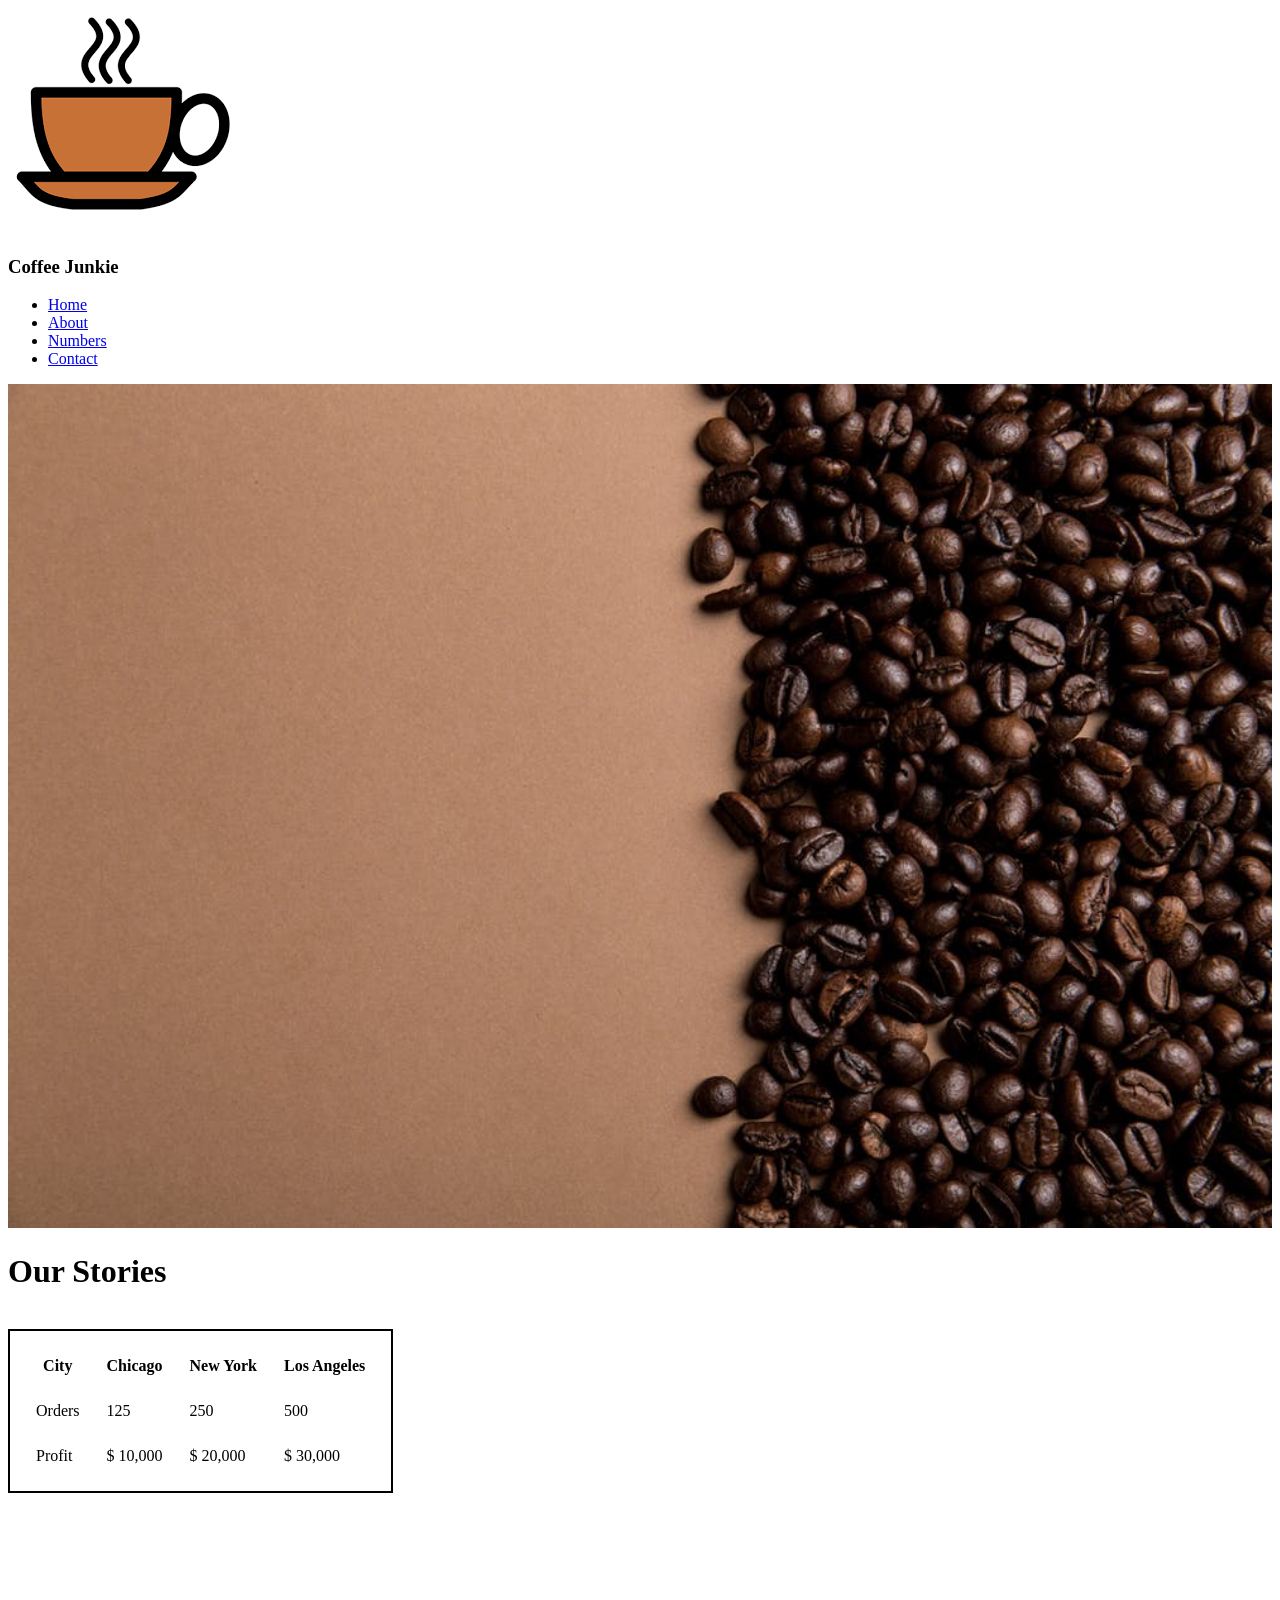
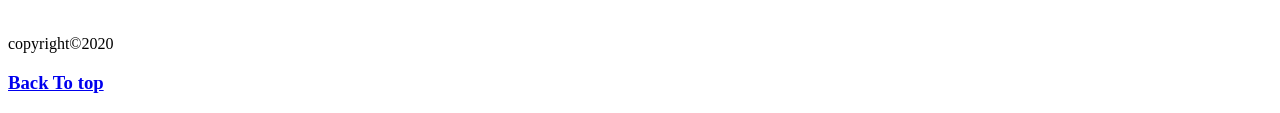
<file: Coffee/numbers.html>
<!DOCTYPE html>
<html lang="en">

<head>
    <meta charset="UTF-8">
    <meta name="viewport" content="width=device-width, initial-scale=1.0">
    <title>Numbers</title>
</head>

<body>
    <img src="./images/logo.png" id="logo" alt="Coffee Logo">

    <h3>Coffee Junkie </h3>
    <ul>
        <li><a href="index.html">Home</a></li>
        <li><a href="about.html">About</a></li>
        <li><a href="numbers.html">Numbers</a></li>
        <li><a href="contact.html">Contact</a></li>

    </ul>

    <img src="./images/background.jpeg" width="100%" alt="coffee beans">
    <br>
    <h1>Our Stories </h1>
    <br>
    <table style="border: 2px solid black; border-spacing: 25px;">
        <!-- city  -->
        <tr>
            <th>City</th>
            <th>Chicago</th>
            <th>New York</th>
            <th>Los Angeles</th>

        </tr>
        <!-- end of city -->
        <!-- orders -->
        <tr>
            <td>Orders</td>
            <td>125</td>
            <td>250</td>
            <td>500</td>

        </tr>
        <!-- profit -->
        <tr>
            <td>Profit</td>
            <td>$ 10,000</td>
            <td>$ 20,000</td>
            <td>$ 30,000</td>
        
        </tr>


        <!-- end of profit -->
    </table>
    <br>
    <br>
    <br>
    <br>
    <br>
    <br>
    <br>
    <p>copyright&copy;2020</p>
    <h3><a href="#logo">Back To top</a></h3>


</body>

</html>
</file>
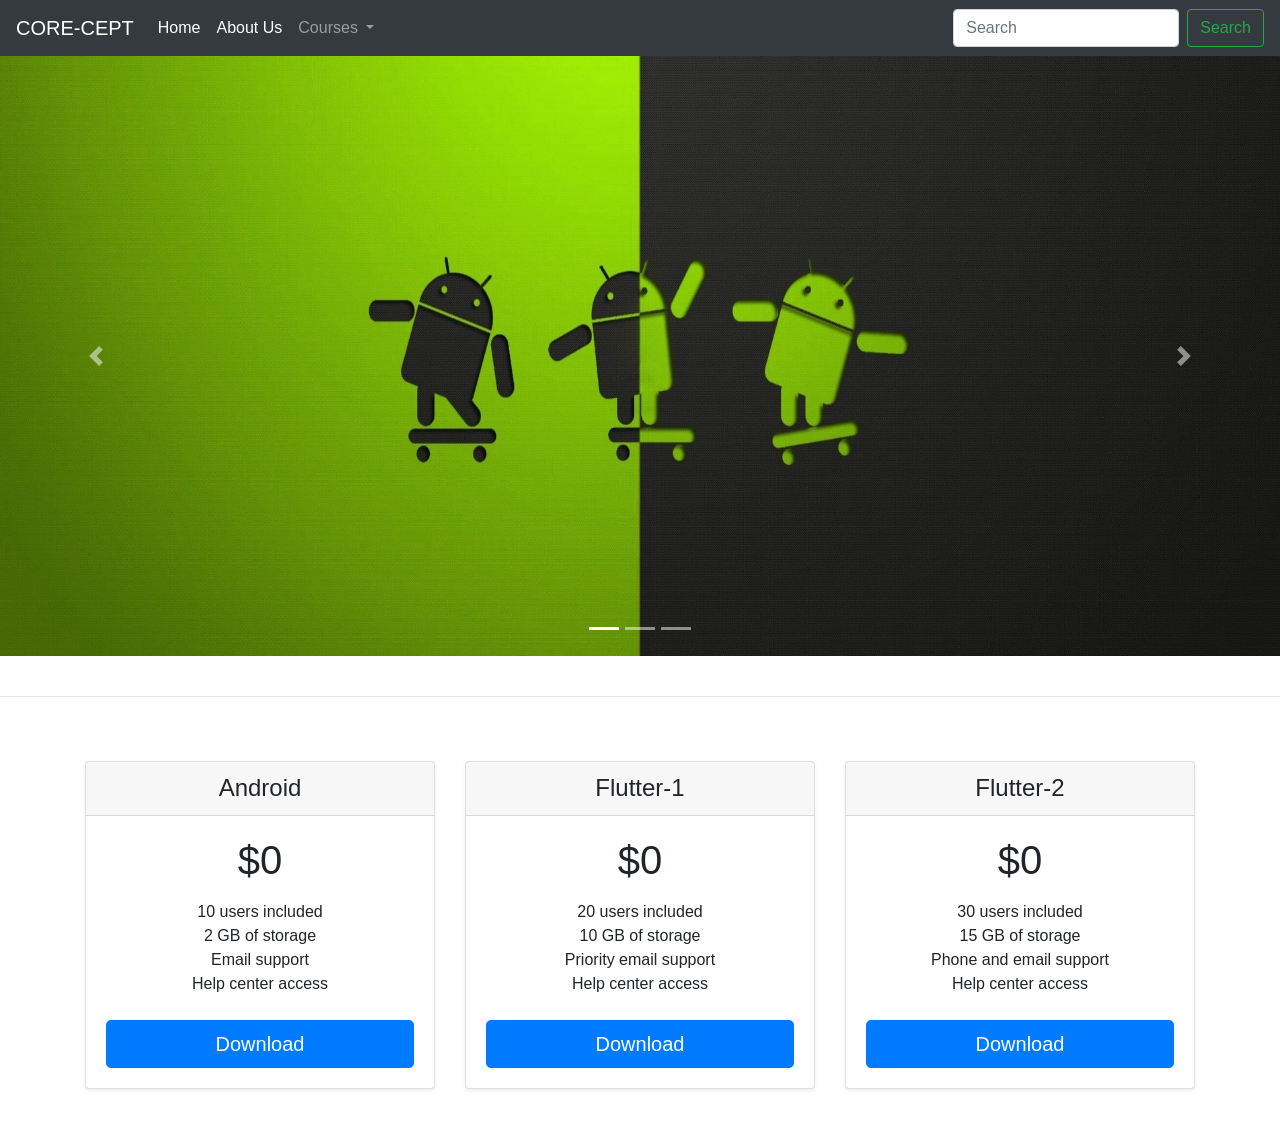
<file: CORE-CES/android.html>
<!doctype html>
<html lang="en">
  <head>
    <!-- Required meta tags -->
    <meta charset="utf-8">
    <meta name="viewport" content="width=device-width, initial-scale=1, shrink-to-fit=no">

    <!-- Bootstrap CSS -->
    <link rel="stylesheet" href="https://stackpath.bootstrapcdn.com/bootstrap/4.4.1/css/bootstrap.min.css" integrity="sha384-Vkoo8x4CGsO3+Hhxv8T/Q5PaXtkKtu6ug5TOeNV6gBiFeWPGFN9MuhOf23Q9Ifjh" crossorigin="anonymous">

    <title>Web develoment</title>
  </head>
  <body>
    <nav class="navbar navbar-expand-lg navbar-dark bg-dark">
        <a class="navbar-brand" href="index.html">CORE-CEPT</a>
        <button class="navbar-toggler" type="button" data-toggle="collapse" data-target="#navbarSupportedContent" aria-controls="navbarSupportedContent" aria-expanded="false" aria-label="Toggle navigation">
          <span class="navbar-toggler-icon"></span>
        </button>
      
        <div class="collapse navbar-collapse" id="navbarSupportedContent">
          <ul class="navbar-nav mr-auto">
            <li class="nav-item active">
              <a class="nav-link" href="index.html">Home <span class="sr-only">(current)</span></a>
            </li>
           


            <li class="nav-item active">
              <a class="nav-link" href="about.html">About Us <span class="sr-only">(current)</span></a>
            </li>
            <li class="nav-item dropdown">
              <a class="nav-link dropdown-toggle" href="#" id="navbarDropdown" role="button" data-toggle="dropdown" aria-haspopup="true" aria-expanded="false">
                Courses
              </a>
              <div class="dropdown-menu" aria-labelledby="navbarDropdown">
                <a class="dropdown-item" href="Webdevelpment.html">Webdevelopment</a>
                <a class="dropdown-item" href="android.html">Android development</a>
                
                <a class="dropdown-item" href="database.html">Database</a>
              </div>
            </li>
          
          </ul>
          <form class="form-inline my-2 my-lg-0">
            <input class="form-control mr-sm-2" type="search" placeholder="Search" aria-label="Search">
            <button class="btn btn-outline-success my-2 my-sm-0" type="submit">Search</button>
          </form>
        </div>
      </nav>
<!-- jumbotron

<div class="jumbotron">
    <h1 class="display-4">Hello, world!</h1>
    <p class="lead">This is a simple hero unit, a simple jumbotron-style component for calling extra attention to featured content or information.</p>
    <hr class="my-4">
    <p>It uses utility classes for typography and spacing to space content out within the larger container.</p>
    <a class="btn btn-primary btn-lg" href="#" role="button">Learn more</a>
  </div> -->


  <!-- crosel -->

  <div id="carouselExampleCaptions" class="carousel slide" data-ride="carousel">
    <ol class="carousel-indicators">
      <li data-target="#carouselExampleCaptions" data-slide-to="0" class="active"></li>
      <li data-target="#carouselExampleCaptions" data-slide-to="1"></li>
      <li data-target="#carouselExampleCaptions" data-slide-to="2"></li>
    </ol>
    <div class="carousel-inner">
      <div class="carousel-item active">
        <img src="img/a1.jpg" style="width: 40px; height: 600px;" class="d-block w-100" alt="...">
        <div class="carousel-caption d-none d-md-block">
         
        </div>
      </div>
      <div class="carousel-item">
        <img src="img/a2.jpg" style="width: 122px; height: 600px;" class="d-block w-100" alt="...">
        <div class="carousel-caption d-none d-md-block">
    
        </div>
      </div>
      <div class="carousel-item">
        <img src="img/f1.jpg"style="width: 122px; height: 600px;" class="d-block w-100" alt="...">
        <div class="carousel-caption d-none d-md-block">
          
        </div>
       
      </div>
    </div>
    <a class="carousel-control-prev" href="#carouselExampleCaptions" role="button" data-slide="prev">
      <span class="carousel-control-prev-icon" aria-hidden="true"></span>
      <span class="sr-only">Previous</span>
    </a>
    <a class="carousel-control-next" href="#carouselExampleCaptions" role="button" data-slide="next">
      <span class="carousel-control-next-icon" aria-hidden="true"></span>
      <span class="sr-only">Next</span>
    </a>
  </div>














<!-- content -->
<br>
    
    <hr>
<div class="container">
    
    <br>
    <br>
<div class="card-deck mb-3 text-center">
    <div class="card mb-4 shadow-sm">
      <div class="card-header">
        <h4 class="my-0 font-weight-normal">Android</h4>
      </div>
      <div class="card-body">
        <h1 class="card-title pricing-card-title">$0 </h1>
        <ul class="list-unstyled mt-3 mb-4">
          <li>10 users included</li>
          <li>2 GB of storage</li>
          <li>Email support</li>
          <li>Help center access</li>
        </ul>
        <button type="button" class="btn btn-lg btn-block btn-primary" >Download</button>
      </div>
    </div>
    <div class="card mb-4 shadow-sm">
      <div class="card-header">
        <h4 class="my-0 font-weight-normal">Flutter-1</h4>
      </div>
      <div class="card-body">
        <h1 class="card-title pricing-card-title">$0</h1>
        <ul class="list-unstyled mt-3 mb-4">
          <li>20 users included</li>
          <li>10 GB of storage</li>
          <li>Priority email support</li>
          <li>Help center access</li>
        </ul>
        <button type="button" class="btn btn-lg btn-block btn-primary" >Download</button>
      </div>
    </div>
    <div class="card mb-4 shadow-sm">
      <div class="card-header">
        <h4 class="my-0 font-weight-normal">Flutter-2</h4>
      </div>
      <div class="card-body">
        <h1 class="card-title pricing-card-title">$0</h1>
        <ul class="list-unstyled mt-3 mb-4">
          <li>30 users included</li>
          <li>15 GB of storage</li>
          <li>Phone and email support</li>
          <li>Help center access</li>
        </ul>
        <button type="button" class="btn btn-lg btn-block btn-primary" >Download</button>
      </div>
    </div>
  </div>
</div>


    <!-- Optional JavaScript -->
    <!-- jQuery first, then Popper.js, then Bootstrap JS -->
    <script src="https://code.jquery.com/jquery-3.4.1.slim.min.js" integrity="sha384-J6qa4849blE2+poT4WnyKhv5vZF5SrPo0iEjwBvKU7imGFAV0wwj1yYfoRSJoZ+n" crossorigin="anonymous"></script>
    <script src="https://cdn.jsdelivr.net/npm/popper.js@1.16.0/dist/umd/popper.min.js" integrity="sha384-Q6E9RHvbIyZFJoft+2mJbHaEWldlvI9IOYy5n3zV9zzTtmI3UksdQRVvoxMfooAo" crossorigin="anonymous"></script>
    <script src="https://stackpath.bootstrapcdn.com/bootstrap/4.4.1/js/bootstrap.min.js" integrity="sha384-wfSDF2E50Y2D1uUdj0O3uMBJnjuUD4Ih7YwaYd1iqfktj0Uod8GCExl3Og8ifwB6" crossorigin="anonymous"></script>
  </body>
</html>
</file>
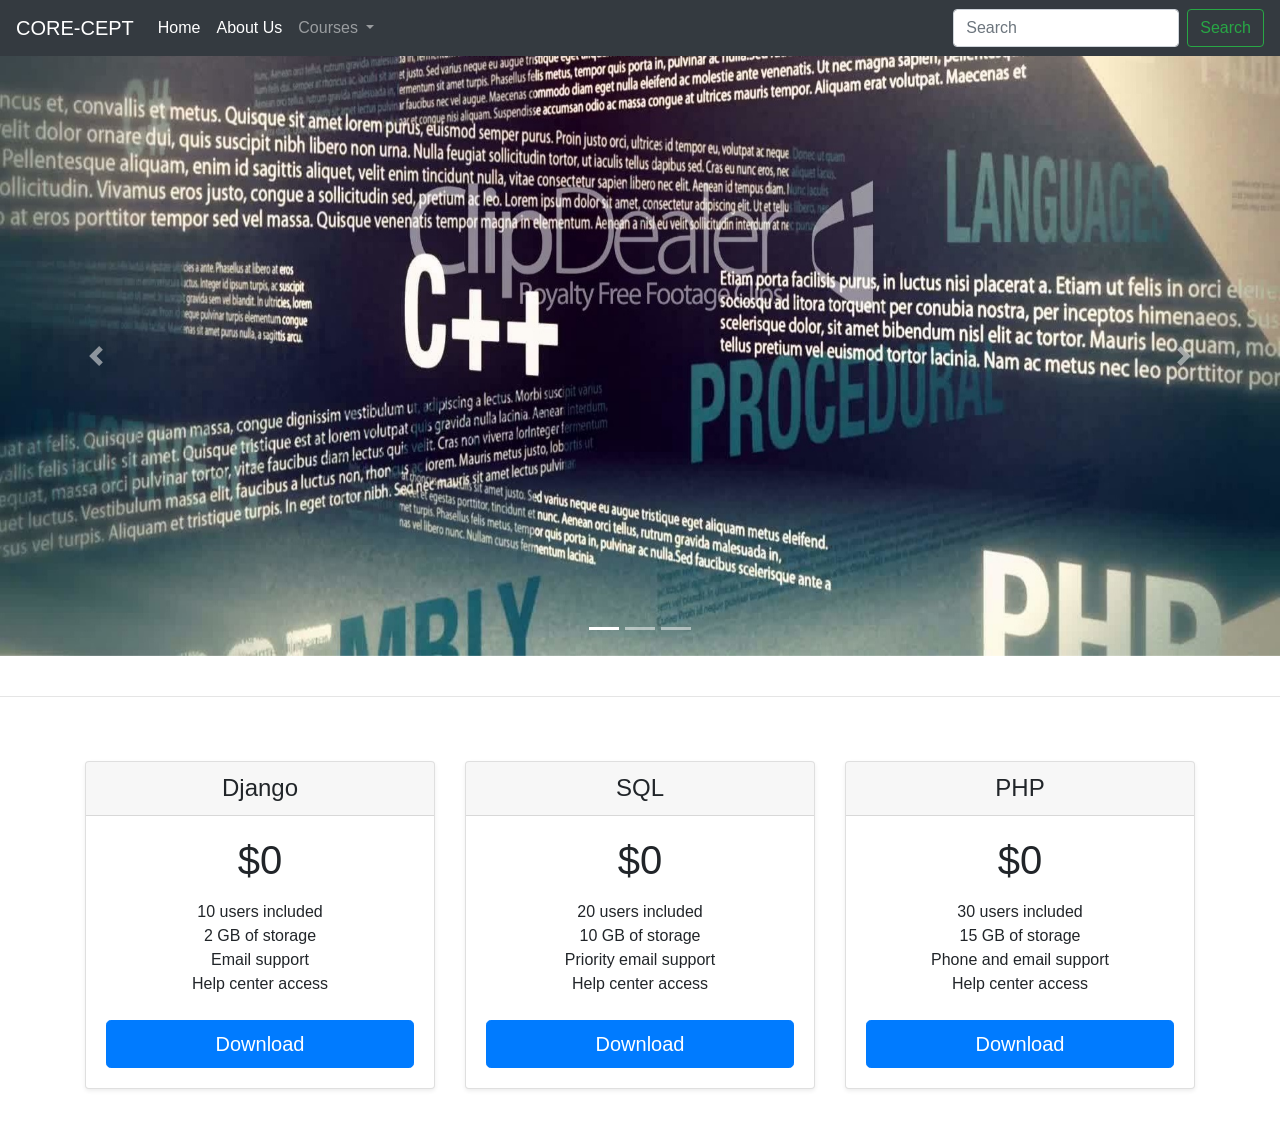
<file: CORE-CES/database.html>
<!doctype html>
<html lang="en">
  <head>
    <!-- Required meta tags -->
    <meta charset="utf-8">
    <meta name="viewport" content="width=device-width, initial-scale=1, shrink-to-fit=no">

    <!-- Bootstrap CSS -->
    <link rel="stylesheet" href="https://stackpath.bootstrapcdn.com/bootstrap/4.4.1/css/bootstrap.min.css" integrity="sha384-Vkoo8x4CGsO3+Hhxv8T/Q5PaXtkKtu6ug5TOeNV6gBiFeWPGFN9MuhOf23Q9Ifjh" crossorigin="anonymous">

    <title>Web develoment</title>
  </head>
  <body>
    <nav class="navbar navbar-expand-lg navbar-dark bg-dark">
        <a class="navbar-brand" href="index.html">CORE-CEPT</a>
        <button class="navbar-toggler" type="button" data-toggle="collapse" data-target="#navbarSupportedContent" aria-controls="navbarSupportedContent" aria-expanded="false" aria-label="Toggle navigation">
          <span class="navbar-toggler-icon"></span>
        </button>
      
        <div class="collapse navbar-collapse" id="navbarSupportedContent">
          <ul class="navbar-nav mr-auto">
            <li class="nav-item active">
              <a class="nav-link" href="index.html">Home <span class="sr-only">(current)</span></a>
            </li>
           


            <li class="nav-item active">
              <a class="nav-link" href="about.html">About Us <span class="sr-only">(current)</span></a>
            </li>
            <li class="nav-item dropdown">
              <a class="nav-link dropdown-toggle" href="#" id="navbarDropdown" role="button" data-toggle="dropdown" aria-haspopup="true" aria-expanded="false">
                Courses
              </a>
              <div class="dropdown-menu" aria-labelledby="navbarDropdown">
                <a class="dropdown-item" href="Webdevelpment.html">Webdevelopment</a>
                <a class="dropdown-item" href="android.html">Android development</a>
                
                <a class="dropdown-item" href="database.html">Database</a>
              </div>
            </li>
          
          </ul>
          <form class="form-inline my-2 my-lg-0">
            <input class="form-control mr-sm-2" type="search" placeholder="Search" aria-label="Search">
            <button class="btn btn-outline-success my-2 my-sm-0" type="submit">Search</button>
          </form>
        </div>
      </nav>
<!-- jumbotron

<div class="jumbotron">
    <h1 class="display-4">Hello, world!</h1>
    <p class="lead">This is a simple hero unit, a simple jumbotron-style component for calling extra attention to featured content or information.</p>
    <hr class="my-4">
    <p>It uses utility classes for typography and spacing to space content out within the larger container.</p>
    <a class="btn btn-primary btn-lg" href="#" role="button">Learn more</a>
  </div> -->


  <!-- crosel -->

  <div id="carouselExampleCaptions" class="carousel slide" data-ride="carousel">
    <ol class="carousel-indicators">
      <li data-target="#carouselExampleCaptions" data-slide-to="0" class="active"></li>
      <li data-target="#carouselExampleCaptions" data-slide-to="1"></li>
      <li data-target="#carouselExampleCaptions" data-slide-to="2"></li>
    </ol>
    <div class="carousel-inner">
      <div class="carousel-item active">
        <img src="img/d1.jpg" style="width: 40px; height: 600px;" class="d-block w-100" alt="...">
        <div class="carousel-caption d-none d-md-block">
         
        </div>
      </div>
      <div class="carousel-item">
        <img src="img/d2.jpg" style="width: 122px; height: 600px;" class="d-block w-100" alt="...">
        <div class="carousel-caption d-none d-md-block">
    
        </div>
      </div>
      <div class="carousel-item">
        <img src="img/d3.jpg"style="width: 122px; height: 600px;" class="d-block w-100" alt="...">
        <div class="carousel-caption d-none d-md-block">
          
        </div>
       
      </div>
    </div>
    <a class="carousel-control-prev" href="#carouselExampleCaptions" role="button" data-slide="prev">
      <span class="carousel-control-prev-icon" aria-hidden="true"></span>
      <span class="sr-only">Previous</span>
    </a>
    <a class="carousel-control-next" href="#carouselExampleCaptions" role="button" data-slide="next">
      <span class="carousel-control-next-icon" aria-hidden="true"></span>
      <span class="sr-only">Next</span>
    </a>
  </div>


<!-- content -->
<br>
    
    <hr>
<div class="container">
    
    <br>
    <br>
<div class="card-deck mb-3 text-center">
    <div class="card mb-4 shadow-sm">
      <div class="card-header">
        <h4 class="my-0 font-weight-normal">Django</h4>
      </div>
      <div class="card-body">
        <h1 class="card-title pricing-card-title">$0 </h1>
        <ul class="list-unstyled mt-3 mb-4">
          <li>10 users included</li>
          <li>2 GB of storage</li>
          <li>Email support</li>
          <li>Help center access</li>
        </ul>
        <button type="button" class="btn btn-lg btn-block btn-primary" >Download</button>
      </div>
    </div>
    <div class="card mb-4 shadow-sm">
      <div class="card-header">
        <h4 class="my-0 font-weight-normal">SQL</h4>
      </div>
      <div class="card-body">
        <h1 class="card-title pricing-card-title">$0</h1>
        <ul class="list-unstyled mt-3 mb-4">
          <li>20 users included</li>
          <li>10 GB of storage</li>
          <li>Priority email support</li>
          <li>Help center access</li>
        </ul>
        <a href="Cources/SQL.zip" download="SQL_course"><button type="button" class="btn btn-lg btn-block btn-primary" >Download</button></a>
      </div>
    </div>
    <div class="card mb-4 shadow-sm">
      <div class="card-header">
        <h4 class="my-0 font-weight-normal">PHP</h4>
      </div>
      <div class="card-body">
        <h1 class="card-title pricing-card-title">$0</h1>
        <ul class="list-unstyled mt-3 mb-4">
          <li>30 users included</li>
          <li>15 GB of storage</li>
          <li>Phone and email support</li>
          <li>Help center access</li>
        </ul>
        <a href="Cources/PHP.zip" download="PHP_Courses"><button type="button" class="btn btn-lg btn-block btn-primary" >Download</button></a>
      </div>
    </div>
  </div>
</div>


    <!-- Optional JavaScript -->
    <!-- jQuery first, then Popper.js, then Bootstrap JS -->
    <script src="https://code.jquery.com/jquery-3.4.1.slim.min.js" integrity="sha384-J6qa4849blE2+poT4WnyKhv5vZF5SrPo0iEjwBvKU7imGFAV0wwj1yYfoRSJoZ+n" crossorigin="anonymous"></script>
    <script src="https://cdn.jsdelivr.net/npm/popper.js@1.16.0/dist/umd/popper.min.js" integrity="sha384-Q6E9RHvbIyZFJoft+2mJbHaEWldlvI9IOYy5n3zV9zzTtmI3UksdQRVvoxMfooAo" crossorigin="anonymous"></script>
    <script src="https://stackpath.bootstrapcdn.com/bootstrap/4.4.1/js/bootstrap.min.js" integrity="sha384-wfSDF2E50Y2D1uUdj0O3uMBJnjuUD4Ih7YwaYd1iqfktj0Uod8GCExl3Og8ifwB6" crossorigin="anonymous"></script>
  </body>
</html>
</file>
<file: Corona_Tracker_Website/css/styles.css>
* {
  scroll-behavior: smooth;
}

body {
  color: #fff;
  background-color: #F9ED69;
  font-family: "Ubuntu", sans-serif;
}

nav {
  background-color: #6A2C70;
  margin-bottom: 20px;
}

footer {
  background-color: #6A2C70;
  padding: 2% 0;
}

footer a {
  color: #cecece;
  font-weight: bold;
  margin: 0 1%;
}

footer a:hover {
  color: #fff;
  cursor: pointer;
  text-decoration: none;
}

section {
  margin-top: 50px;
}


thead {
  background-color: #F08A5D;
  color: #fff;
}

.heading {
  font-size: 2rem;
  color: #6A2C70;
}

.about-me {
  background-color: #F08A5D;
  border-radius: 10px;
  font-size: 1.2rem;
  padding: 5%;
  margin: 3% 0;
}

.divider {
  height: 50px;
}
</file>
